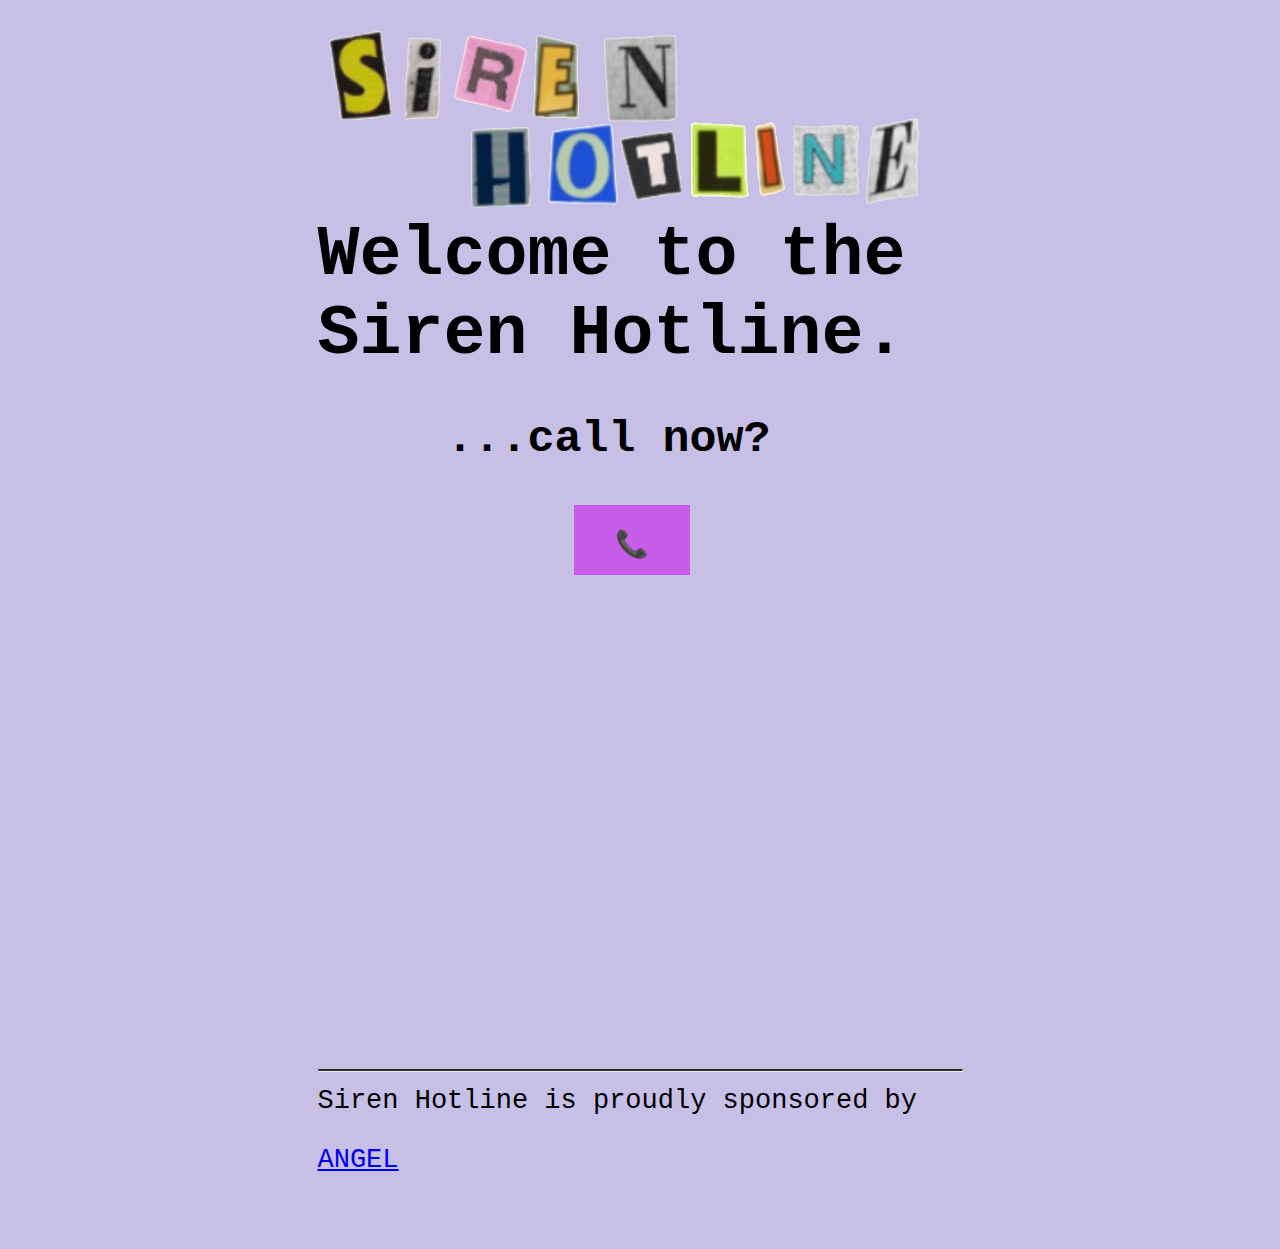
<file: index.html>
<!DOCTYPE html>
<html lang="en">
  <head>
    <link rel="shortcut icon" href="favicon.ico">
    <meta charset="UTF-8" />
    <title>Siren Hotline</title>
    <meta name="viewport" content="width=device-width, initial-scale=1.0" />
    <meta http-equiv="X-UA-Compatible" content="ie=edge" />
    <link rel="stylesheet" href="style.css" />
    
    <script>
      //function to play sound effect
    function transition() {
      var snd = new Audio("audio/calling.mp3");
      snd.play();
      snd.currentTime=0;
      const connecting = document.getElementById("connecting");
      connecting.innerHTML = "...connecting...";
      setTimeout(function(){
        //do what you need here
        window.location.href = "chooseEscort.html";
      }, 3500);
    }
    </script>
  </head>
  <body>
    <div class="wrapper-container">
      <div class="wrapper" style="padding-bottom: 120px;">
          <div class=banner>
            <a href="index.html">
              <img src="bannerTemp.png">
            </a>
          </div>
          <h1 id="welcome">
              Welcome to the Siren Hotline.
          </h1>
          <div class="centred">
              <h2 id="call-now">
                  ...call now?
              </h2>   
          </div>
          <div class="centred">
              <button onclick="transition()"> 
                  <p>
                      📞 
                  </p>
              </button>
              <h2 id="connecting">
                
              </h2>
          </div>
      </div>
      <div class="wrapper">
        <iframe src="https://open.spotify.com/embed/track/1mdC4EXq3B5QVyRlcMfSFw" width="100%" height="80" frameBorder="0" allowtransparency="true" allow="encrypted-media"></iframe>
      </div>
      <div class="wrapper">
        <footer>
          <hr class="solid">
          <p>Siren Hotline is proudly sponsored by <a href="angel.html"> ANGEL </a></p>
        </footer>
      </div>
    </div>
  </body>
</html>
</file>
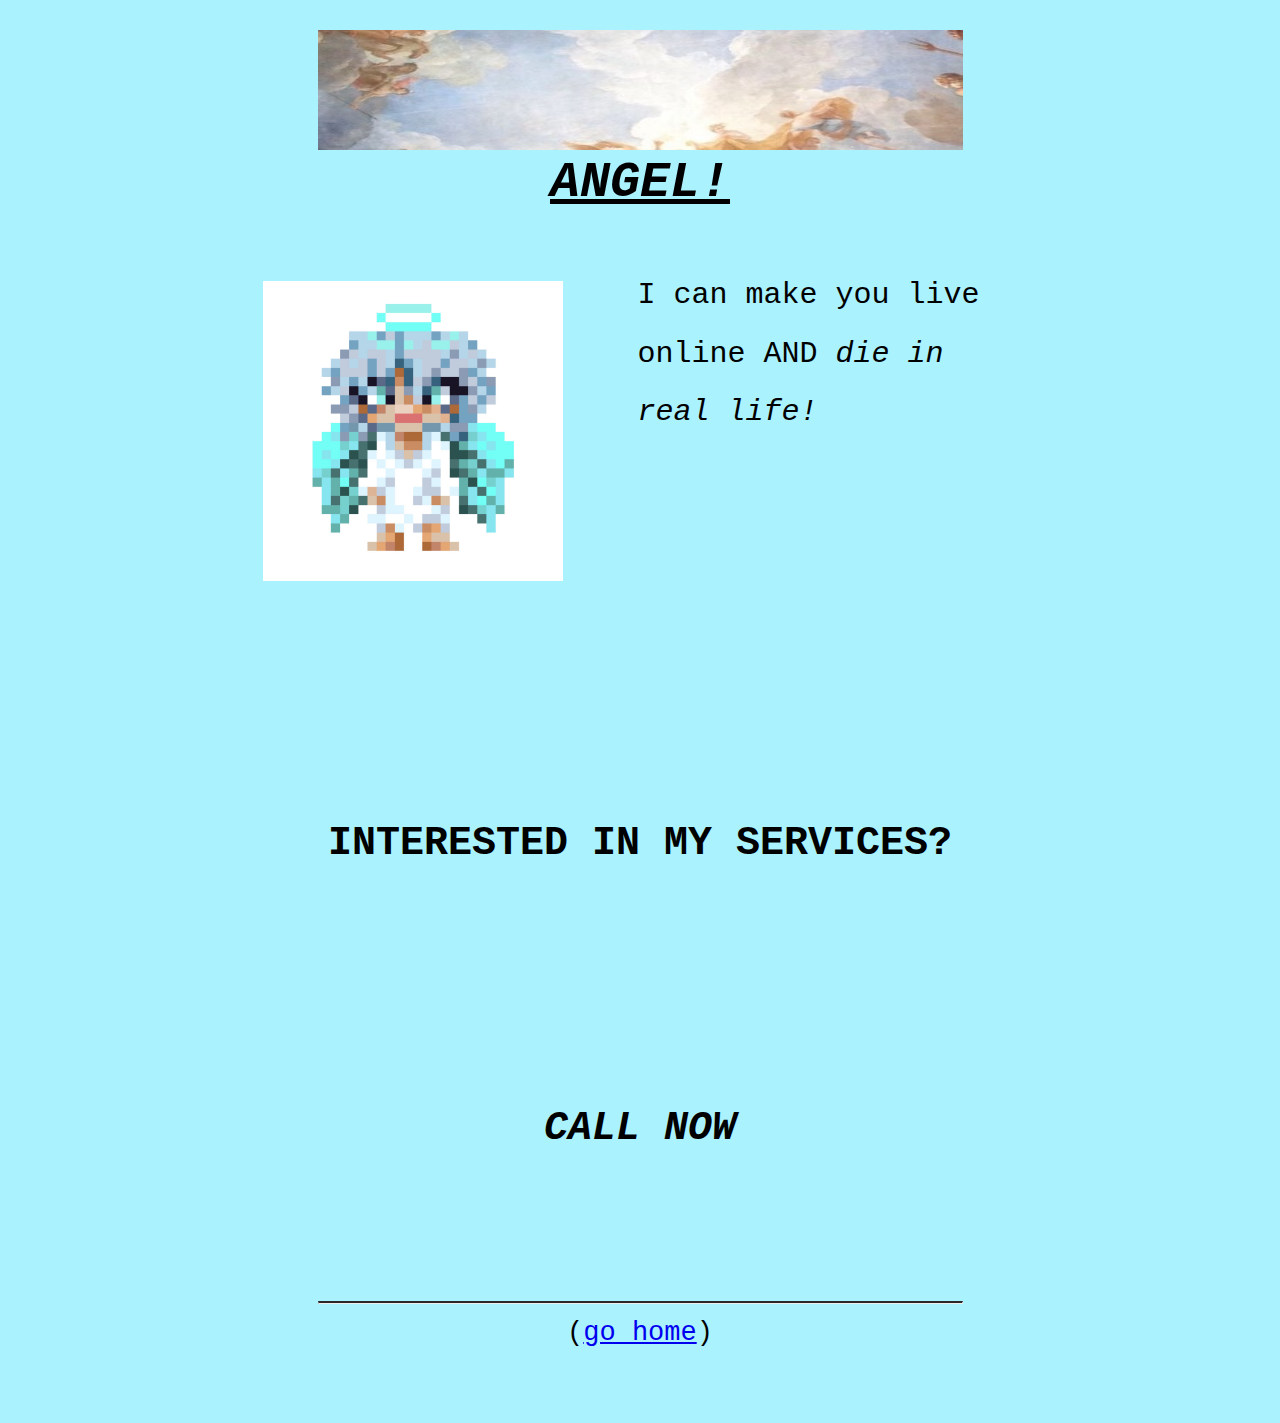
<file: angel.html>
<!DOCTYPE html>
<html lang="en">
  <head>
    <link rel="shortcut icon" href="favicon.ico">
    <meta charset="UTF-8" />
    <title>Siren Hotline</title>
    <meta name="viewport" content="width=device-width, initial-scale=1.0" />
    <meta http-equiv="X-UA-Compatible" content="ie=edge" />
    <link rel="stylesheet" href="angelstyle.css" />
  </head>
  <body>
    <div class="wrapper-container">
      <div class="wrapper">
        <div class=banner>
          <a href="angelSecret3.html">
            <img src="angelbanner.jpg" width="645" height="120">
          </a>
        </div>
        <h1 style="font-size: 50px; text-align: center;">
            <i><u>ANGEL!</u></i>
        </h1>
      </div>
    <div class="wider-wrapper">
        <div class="half-container">
            <div class="left-half">
                <ul class="escort-container">
                  <a href='angelSecret2.html'>
                    <li class="escort" id="angel-pic"> 
                      <img src="profs\angel.jpg" width="300" height="300">
                    </li>
                  </a>
                  </ul>
            </div>
            <div class="right-half">
                <p style="font-size:30px; padding-top: 25px;">
                  I can make you live online AND <i>die in real life!</i>
                </p>
            </div>
        </div>
    </div>
    <div class="wrapper">
        <footer>
          <h1 class="interest-services"> 
            INTERESTED IN MY SERVICES? <br> <br> <br>
          </h1>
          <h1 class="interest-services" id="call-now"> 
            <i>CALL NOW</i>
          </h1>

          <hr class="solid">
          <p style="text-align: center;">(<a href="index.html">go home</a>)</p>
        </footer>
    </div>


    </div>
    <script>
      //wait 10 seconds
      setTimeout(function(){
      //make CALL NOW a link
        var callNow = document.getElementById("call-now");
        callNow.innerHTML = "<a href='angelSecret.html'><i>CALL NOW</i></a>"
      }, 8000);

      const timeBetweenCurses = 3000;
      const timeCursed = 200;

      var fadeInFunction = setInterval(myTimer, timeBetweenCurses);

      //MAKE ANGEL FLICKER
      //first get image
      var image = document.getElementById("angel-pic");
      function myTimer() {
        //change something with image
        image.innerHTML = '<img src="profs\\angelCursed.jpg" width="300" height="300">'
        //hold for half a second
        setTimeout(function(){
          //change back
          image.innerHTML = '<img src="profs\\angel.jpg" width="300" height="300">'
        }, timeCursed);
      }
    </script>
    </body>
</html>
</file>
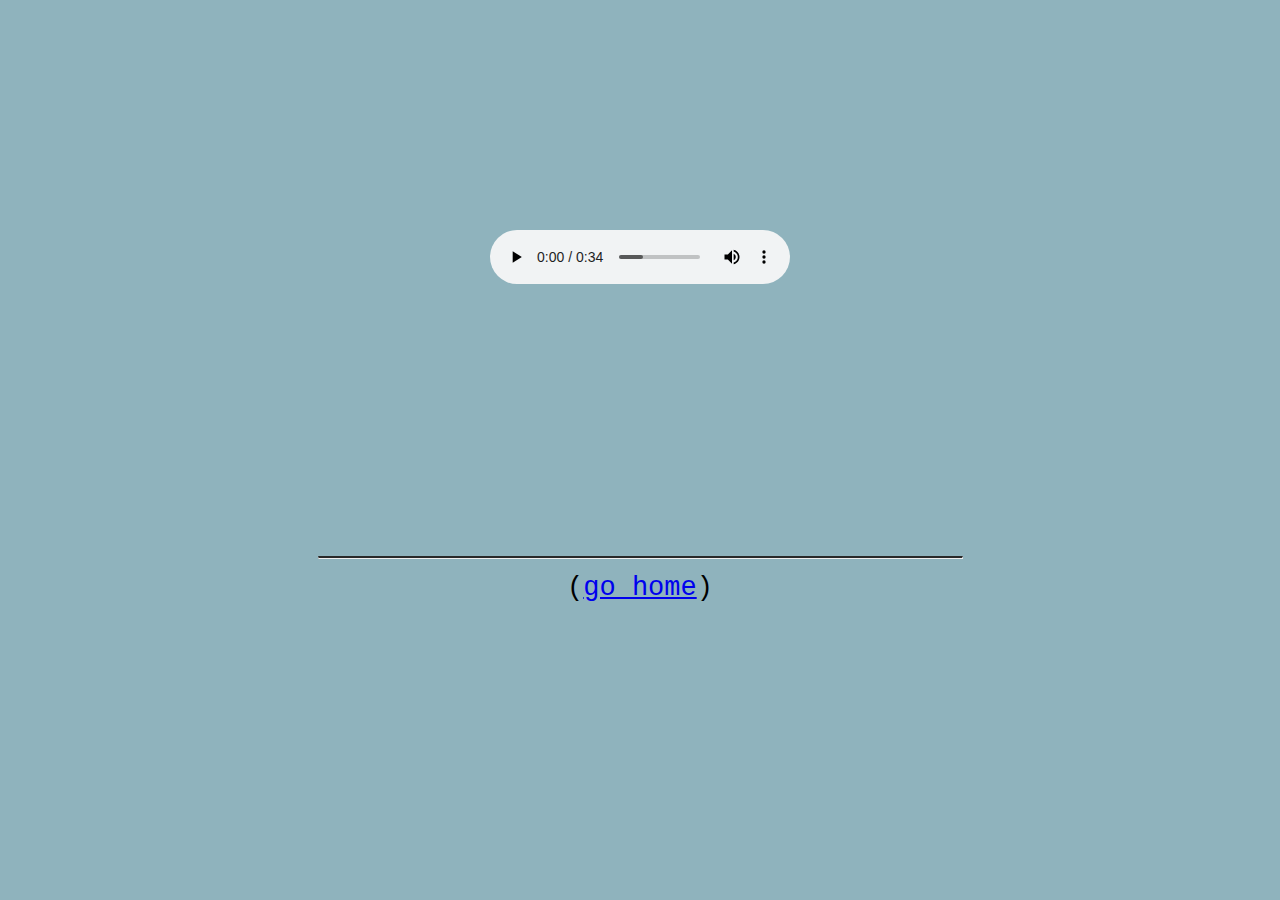
<file: angelSecret.html>
<!DOCTYPE html>
<html lang="en">
  <head>
    <link rel="shortcut icon" href="favicon.ico">
    <meta charset="UTF-8" />
    <title>Siren Hotline</title>
    <meta name="viewport" content="width=device-width, initial-scale=1.0" />
    <meta http-equiv="X-UA-Compatible" content="ie=edge" />
    <link rel="stylesheet" href="angelstyle.css" />
  </head>
  <body id="angel-secret">
    <div class="wrapper-container">
    <div class="wrapper">
        <footer>
          <h1 class="interest-services"> 
            <audio 
                    controls
                    src="audio\angel.mp3">
                        Your browser does not support the
                        <code>audio</code> element.
            </audio>
            <br> <br> <br>
          </h1>
          <hr class="solid">
          <p style="text-align: center;">(<a href="index.html">go home</a>)</p>
        </footer>
    </div>


    </div>
      </body>
</html>
</file>
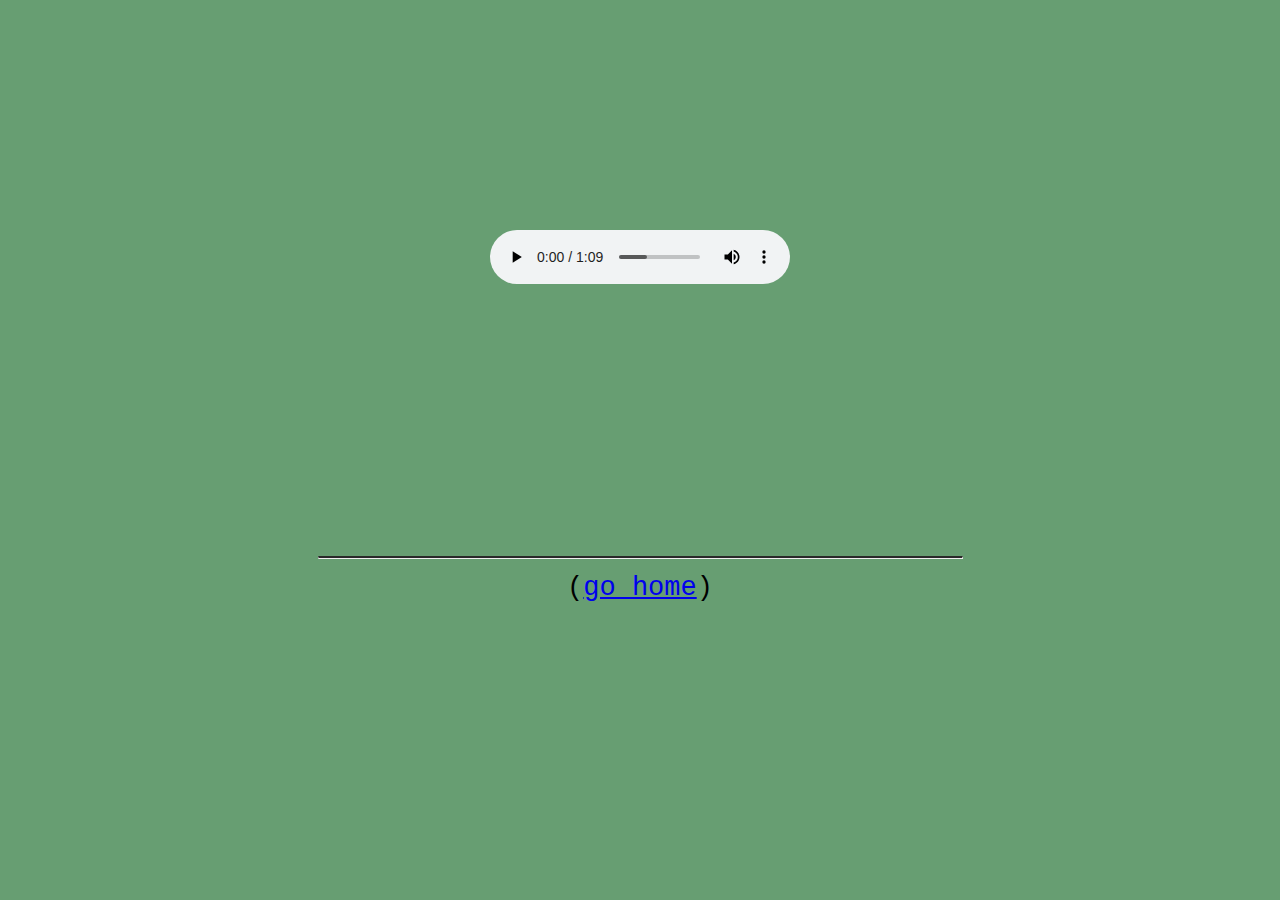
<file: angelSecret2.html>
<!DOCTYPE html>
<html lang="en">
  <head>
    <link rel="shortcut icon" href="favicon.ico">
    <meta charset="UTF-8" />
    <title>Siren Hotline</title>
    <meta name="viewport" content="width=device-width, initial-scale=1.0" />
    <meta http-equiv="X-UA-Compatible" content="ie=edge" />
    <link rel="stylesheet" href="angelstyle.css" />
  </head>
  <body id="angel-secret-2">
    <div class="wrapper-container">
    <div class="wrapper">
        <footer>
          <h1 class="interest-services"> 
            <audio 
                    controls
                    src="audio\where.mp3">
                        Your browser does not support the
                        <code>audio</code> element.
            </audio>
            <br> <br> <br>
          </h1>
          <hr class="solid">
          <p style="text-align: center;">(<a href="index.html">go home</a>)</p>
        </footer>
    </div>


    </div>
      </body>
</html>
</file>
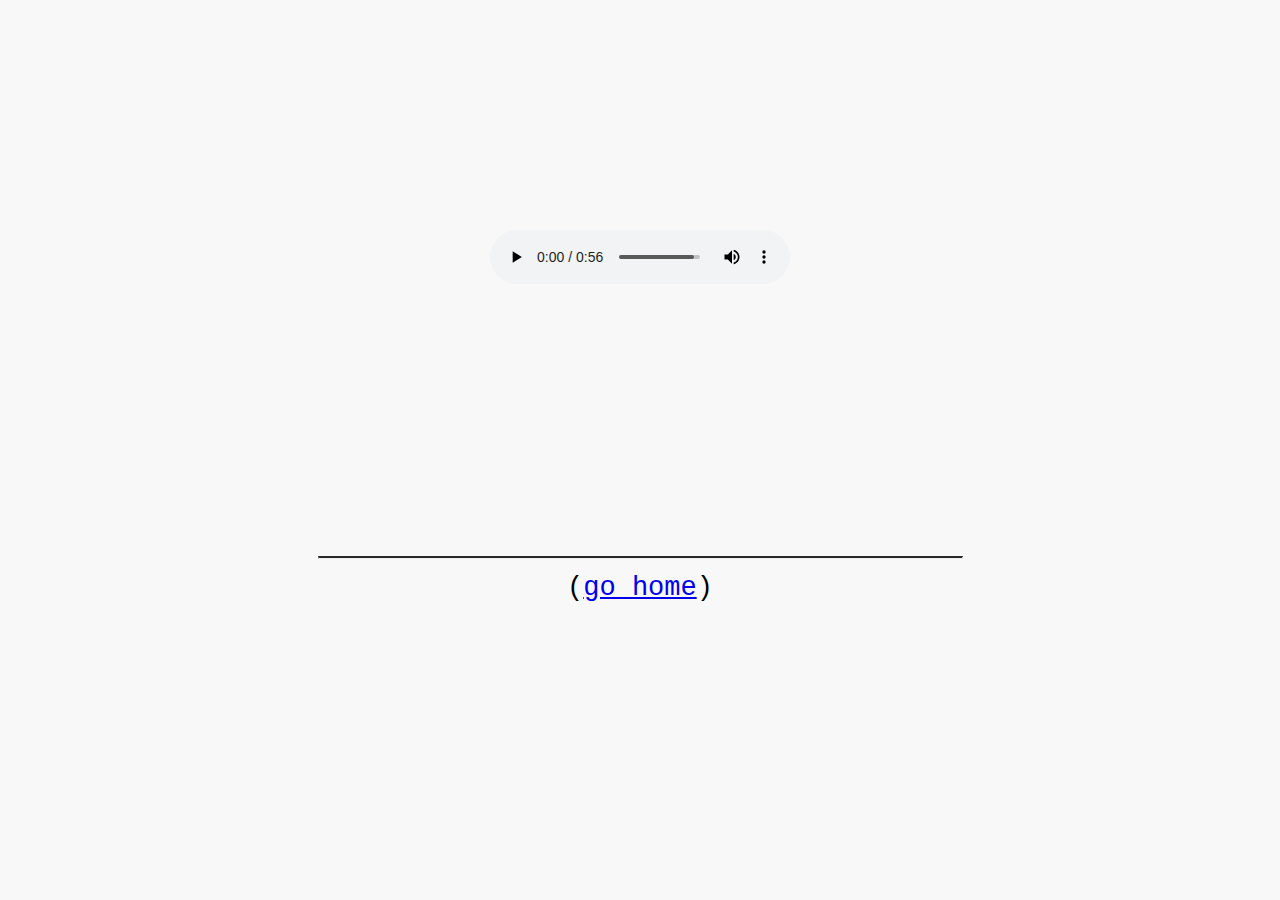
<file: angelSecret3.html>
<!DOCTYPE html>
<html lang="en">
  <head>
    <link rel="shortcut icon" href="favicon.ico">
    <meta charset="UTF-8" />
    <title>Siren Hotline</title>
    <meta name="viewport" content="width=device-width, initial-scale=1.0" />
    <meta http-equiv="X-UA-Compatible" content="ie=edge" />
    <link rel="stylesheet" href="angelstyle.css" />
  </head>
  <body id="angel-secret-3">
    <div class="wrapper-container">
    <div class="wrapper">
        <footer>
          <h1 class="interest-services"> 
            <audio 
                    controls
                    src="audio\have.mp3">
                        Your browser does not support the
                        <code>audio</code> element.
            </audio>
            <br> <br> <br>
          </h1>
          <hr class="solid">
          <p style="text-align: center;">(<a href="index.html">go home</a>)</p>
        </footer>
    </div>


    </div>
      </body>
</html>
</file>
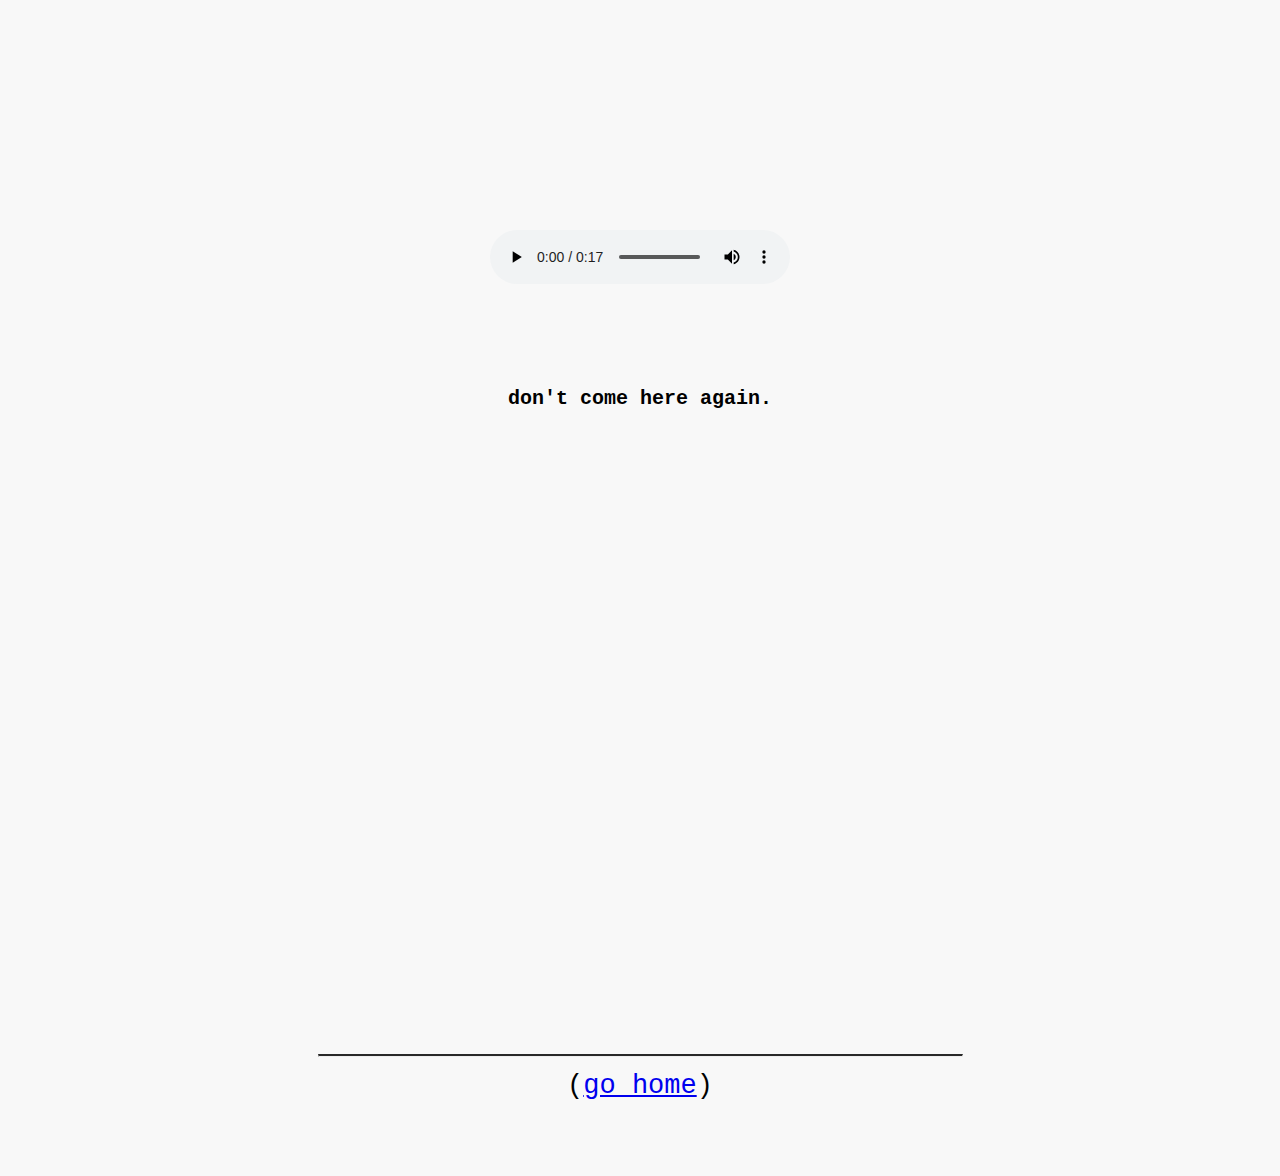
<file: angelSecret4.html>
<!DOCTYPE html>
<html lang="en">
  <head>
    <link rel="shortcut icon" href="favicon.ico">
    <meta charset="UTF-8" />
    <title>Siren Hotline</title>
    <meta name="viewport" content="width=device-width, initial-scale=1.0" />
    <meta http-equiv="X-UA-Compatible" content="ie=edge" />
    <link rel="stylesheet" href="angelstyle.css" />
  </head>
  <body id="angel-secret-3">
    <div class="wrapper-container">
    <div class="wrapper" id="content">
        <footer>
          <h1 class="interest-services"> 
            <audio 
                    controls
                    src="audio\sailor.mp3">
                        Your browser does not support the
                        <code>audio</code> element.
            </audio>
            <p class="poem">
              <br> <br>
              don't come here again.
            </p>
            <br> <br> <br>
          </h1>
          <div class="pelican" style="pointer-events: none;">
            <div class="pelican-image">
                <img src="PELICAN.gif">
            </div>
          </div>
          <hr class="solid">
          <p style="text-align: center;">(<a href="index.html">go home</a>)</p>
        </footer>
    </div>
    
    <script>
      //if this is the first visit
      if (!localStorage.noFirstVisit) {
        localStorage.noFirstVisit = "1";
      }
      //if NOT
      else {
        background = document.getElementById("angel-secret-3");
        document.body.style.backgroundColor = "red";

        //make background red
        //make text disapear
        document.getElementById('content').style.display = 'none';
      }
      //PELICAN CODE
      const pelican = document.querySelector('.pelican');
      pelican.style.transform= `translateX(${400}px)`
      window.addEventListener('mousemove', (evt) => {
          const x = evt.pageX -550;
          const y = evt.pageY -900;
          //follow mouse!
          pelican.style.transform = `translateX(${x}px) translateY(${y}px)`;
      });  
      //MAKE PELICAN SLOWLY FADE IN
      pelican.style.opacity = 0;
      pelican.style.display = "block";
      //after 10 seconds... start slow cursed fade in
      setTimeout(slowCursedFadeIn, 5000)
      function slowCursedFadeIn() {
        var id = parseInt(pelican.style.opacity);
        var fadeInFunction = setInterval(myTimer, 500);
        function myTimer() {
          id+=(0.015);
          pelican.style.opacity = id;
          console.log(id);
          if (id >= 0.6) {
            window.clearInterval(fadeInFunction);
          }
        }
      }
      function goToChooseEscort() {
        document.location.href="chooseEscort.html";
      }

    </script>
    </div>
      </body>
</html>
</file>
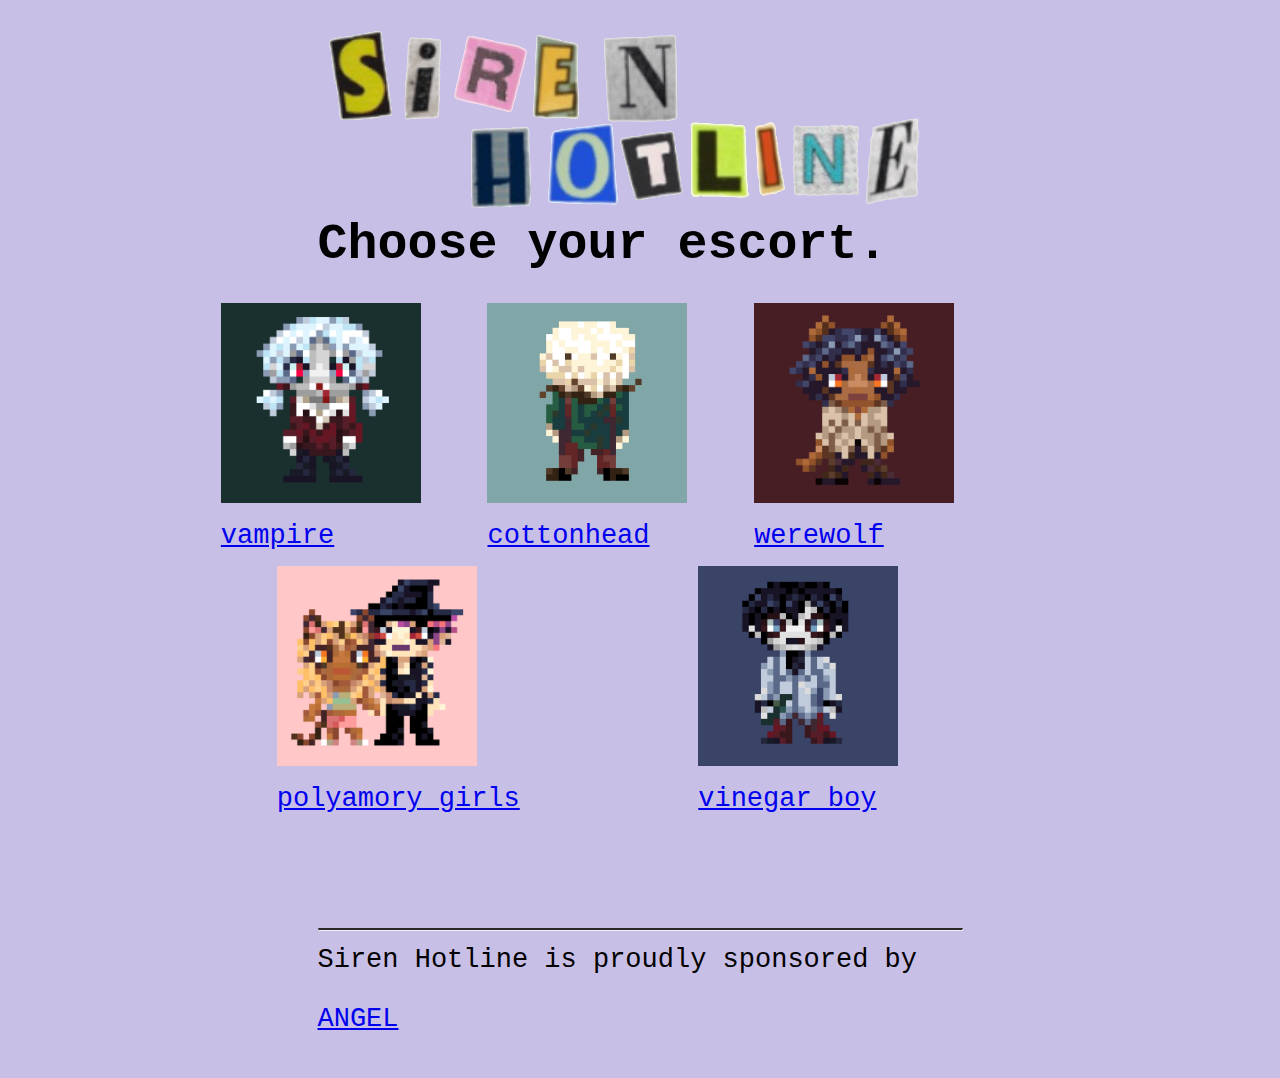
<file: chooseEscort.html>
<!DOCTYPE html>
<html lang="en">
  <head>
    <link rel="shortcut icon" href="favicon.ico">
    <meta charset="UTF-8" />
    <title>Siren Hotline</title>
    <meta name="viewport" content="width=device-width, initial-scale=1.0" />
    <meta http-equiv="X-UA-Compatible" content="ie=edge" />
    <link rel="stylesheet" href="style.css" />
  </head>
  <body>
    <div class="wrapper-container">
      <div class="wrapper">
        <div class=banner>
          <a href="index.html">
            <img src="bannerTemp.png">
          </a>
        </div>
        <h1 id="choose-escort">
            Choose your escort.
        </h1>
      </div>
    <div class="wider-wrapper">
        <ul class="escort-container">
          <li class="escort-selectable"> 
            <a href="vampire.html">
              <img id="small" src="profs\vampire.jpg" width="200" height="200">
              <p> vampire </p>
            </a>
          </li>
          <li class="escort-selectable">
            <a href="cottonhead.html"> 
              <img id="small" src="profs\cotton.jpg" width="200" height="200">
              <p> cottonhead </p>
            </a>
          </li>
          <li class="escort-selectable"> 
            <a href="werewolf.html"> 
              <img id="small" src="profs\werewolf.jpg" width="200" height="200">
              <p> werewolf </p>
            </a>
          </li>
        </ul>
        <ul class="escort-container">
          <li class="escort-selectable"> 
            <a href="polyGirls.html"> 
              <img id="small" src="profs\poly.jpg" width="200" height="200">
              <p> polyamory girls </p>
            </a>
          </li>
          <li class="escort-selectable"> 
            <a href="vinegarBoy.html"> 
              <img id="small" src="profs\vinegar.jpg" width="200" height="200">
              <p> vinegar boy </p>
            </a>
          </li>
        </ul>
    </div>
    <footer>
      <hr class="solid">
      <p>Siren Hotline is proudly sponsored by <a href="angel.html"> ANGEL </a></p>
    </footer>


    </div>
      </body>
</html>
</file>
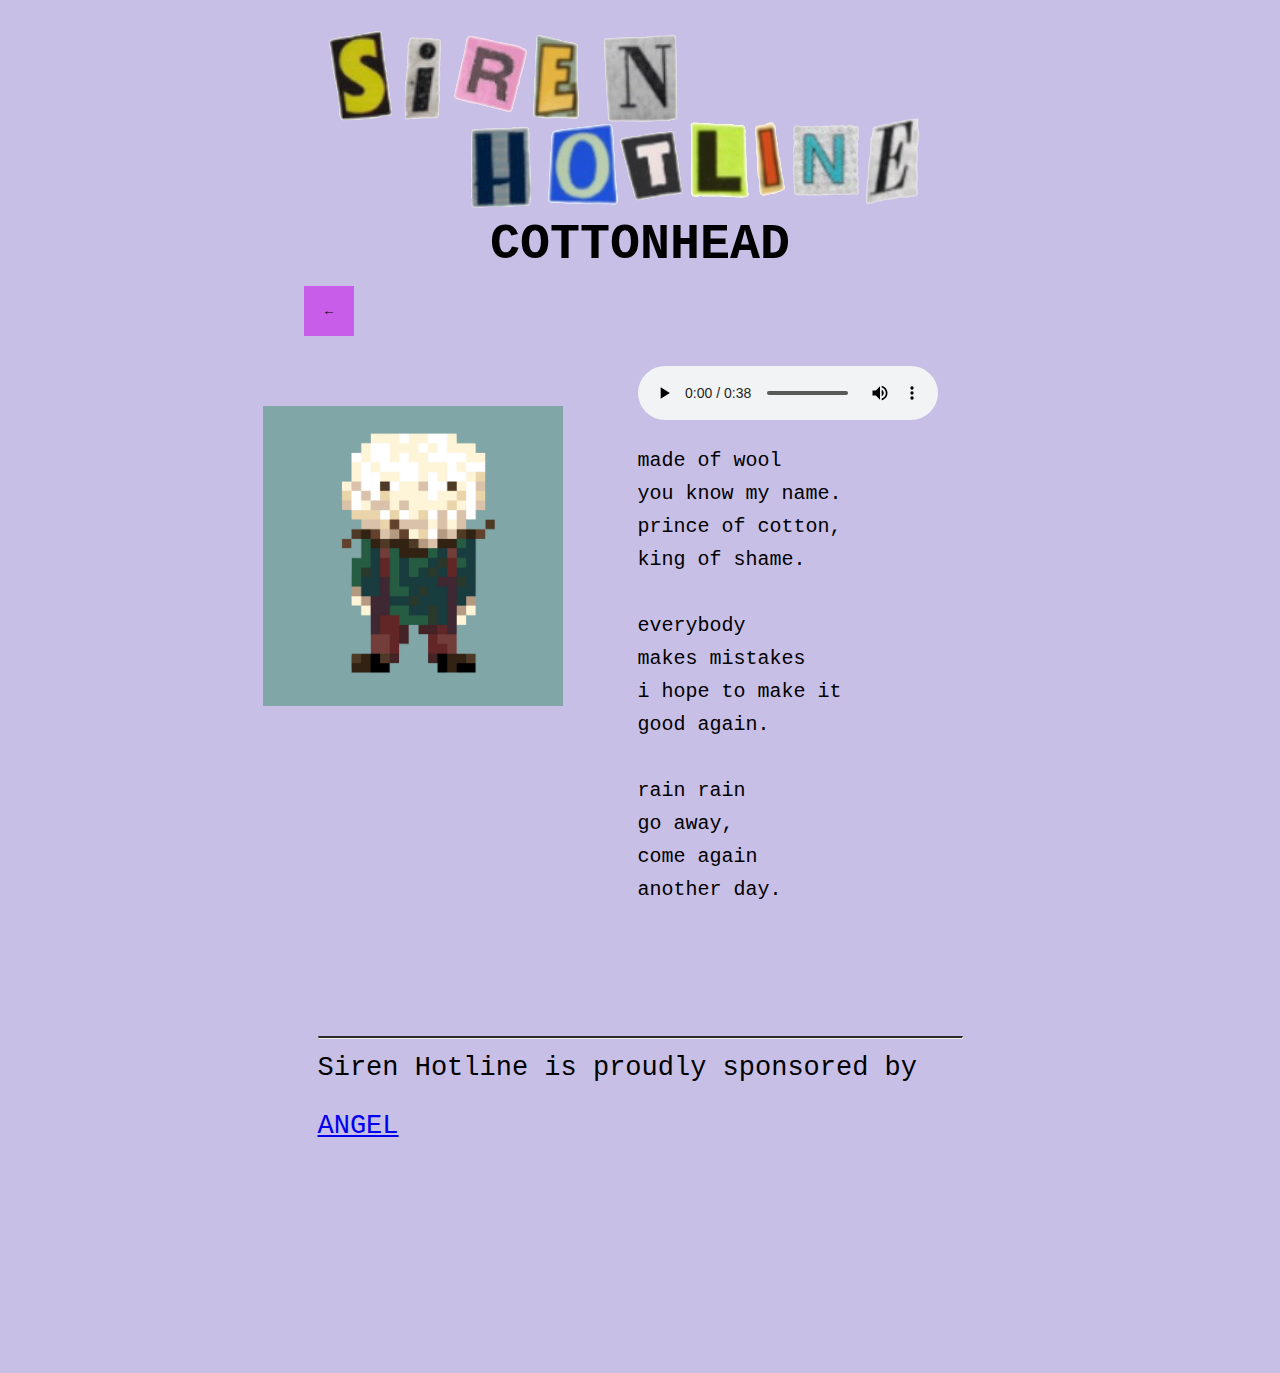
<file: cottonhead.html>
<!DOCTYPE html>
<html lang="en">
  <head>
    <link rel="shortcut icon" href="favicon.ico">
    <meta charset="UTF-8" />
    <title>Siren Hotline</title>
    <meta name="viewport" content="width=device-width, initial-scale=1.0" />
    <meta http-equiv="X-UA-Compatible" content="ie=edge" />
    <link rel="stylesheet" href="style.css" />
  </head>
  <body>
    <div class="wrapper-container">
      <div class="wrapper" style="padding-bottom: 0px;">
        <div class="banner">
          <a href="index.html">
            <img src="bannerTemp.png">
          </a>
        </div>
        <h1 style="font-size: 50px; text-align: center;">
            COTTONHEAD
        </h1>
      </div>
    <div class="menu-wrapper">
      <div class="half-container">
        <div class="left-half" style="flex: 0%;">
          <button class="menu-button" onclick="goToChooseEscort()">← </button>
        </div>
        <div class="right-half" style="text-align: end; padding-left: 330px;">
        </div>
      </div>
    </div>
    <div class="wider-wrapper">
        <div class="half-container">
            <div class="left-half">
                <ul class="escort-container">
                    <li class="escort"> 
                      <img src="profs\cotton.jpg" width="300" height="300">
                    </li>
                  </ul>
            </div>
            <div class="right-half">
                <audio 
                    controls
                    src="audio\cottonhead.mp3">
                        Your browser does not support the
                        <code>audio</code> element.
                </audio>
                <p class="poem">
                    made of wool <br>
                    you know my name. <br>
                    prince of cotton, <br>
                    king of shame. <br>
                    <br>
                    everybody <br>
                    makes mistakes <br>
                    i hope to make it <br>
                    good again. <br>
                    <br>
                    rain rain <br>
                    go away, <br>
                    come again <br>
                    another day. <br>
                </p>
            </div>
        </div>
    </div>
    <div class="wrapper">
        <footer>
          <hr class="solid">
          <p>Siren Hotline is proudly sponsored by <a href="angel.html"> ANGEL </a></p>
        </footer>
    </div>
  </div>
    <img id="cursed-image" src="cursed\cotton.jfif">
  </div>
  <script>
    const image = document.getElementById("cursed-image");
    image.style.opacity = 0;
    image.style.display = "block";
    //after 10 seconds... start slow cursed fade in
    setTimeout(slowCursedFadeIn, 10000)
    function slowCursedFadeIn() {
      var id = parseInt(image.style.opacity);
      var fadeInFunction = setInterval(myTimer, 500);
      function myTimer() {
        id+=(0.7/60);
        image.style.opacity = id;
        console.log(id);
        if (id >= 0.9) {
          window.clearInterval(fadeInFunction);
        }
      }
    }
    function goToChooseEscort() {
      document.location.href="chooseEscort.html";
    }

  </script>
  </body>
</html>
</file>
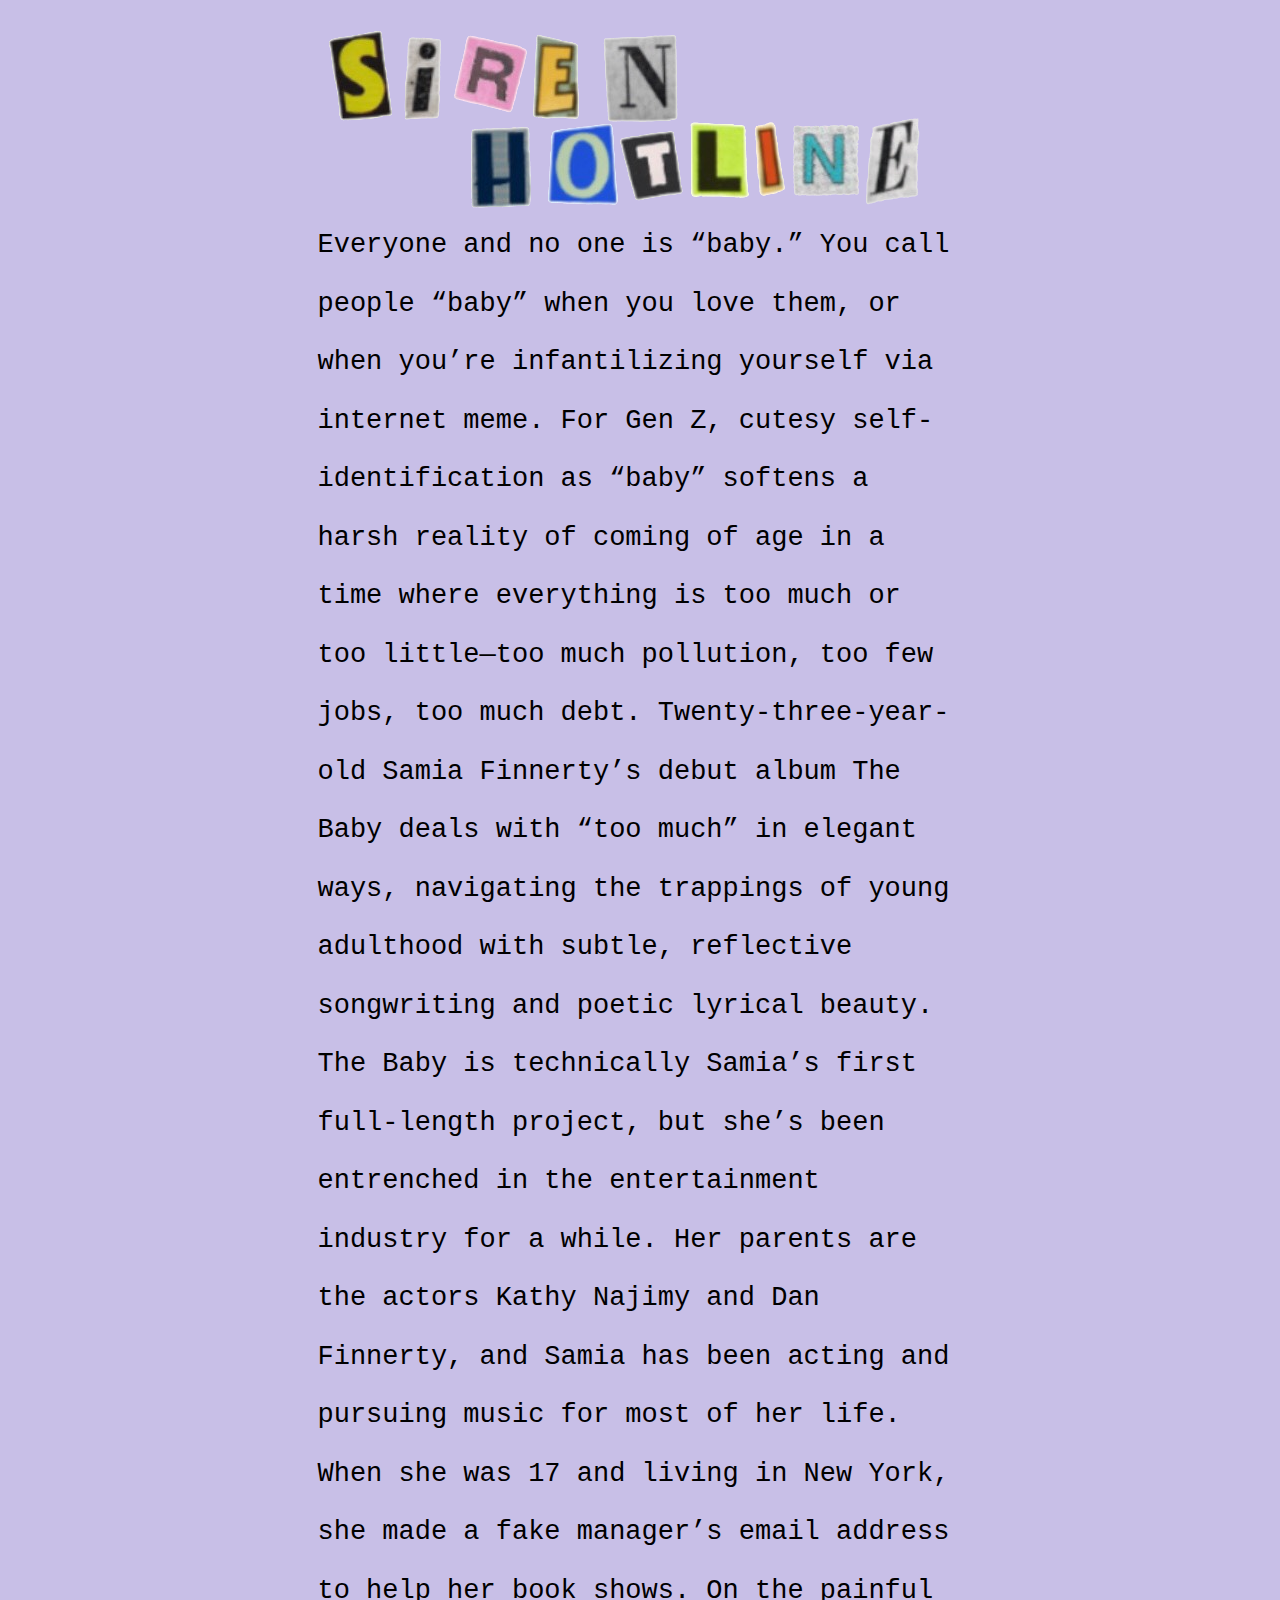
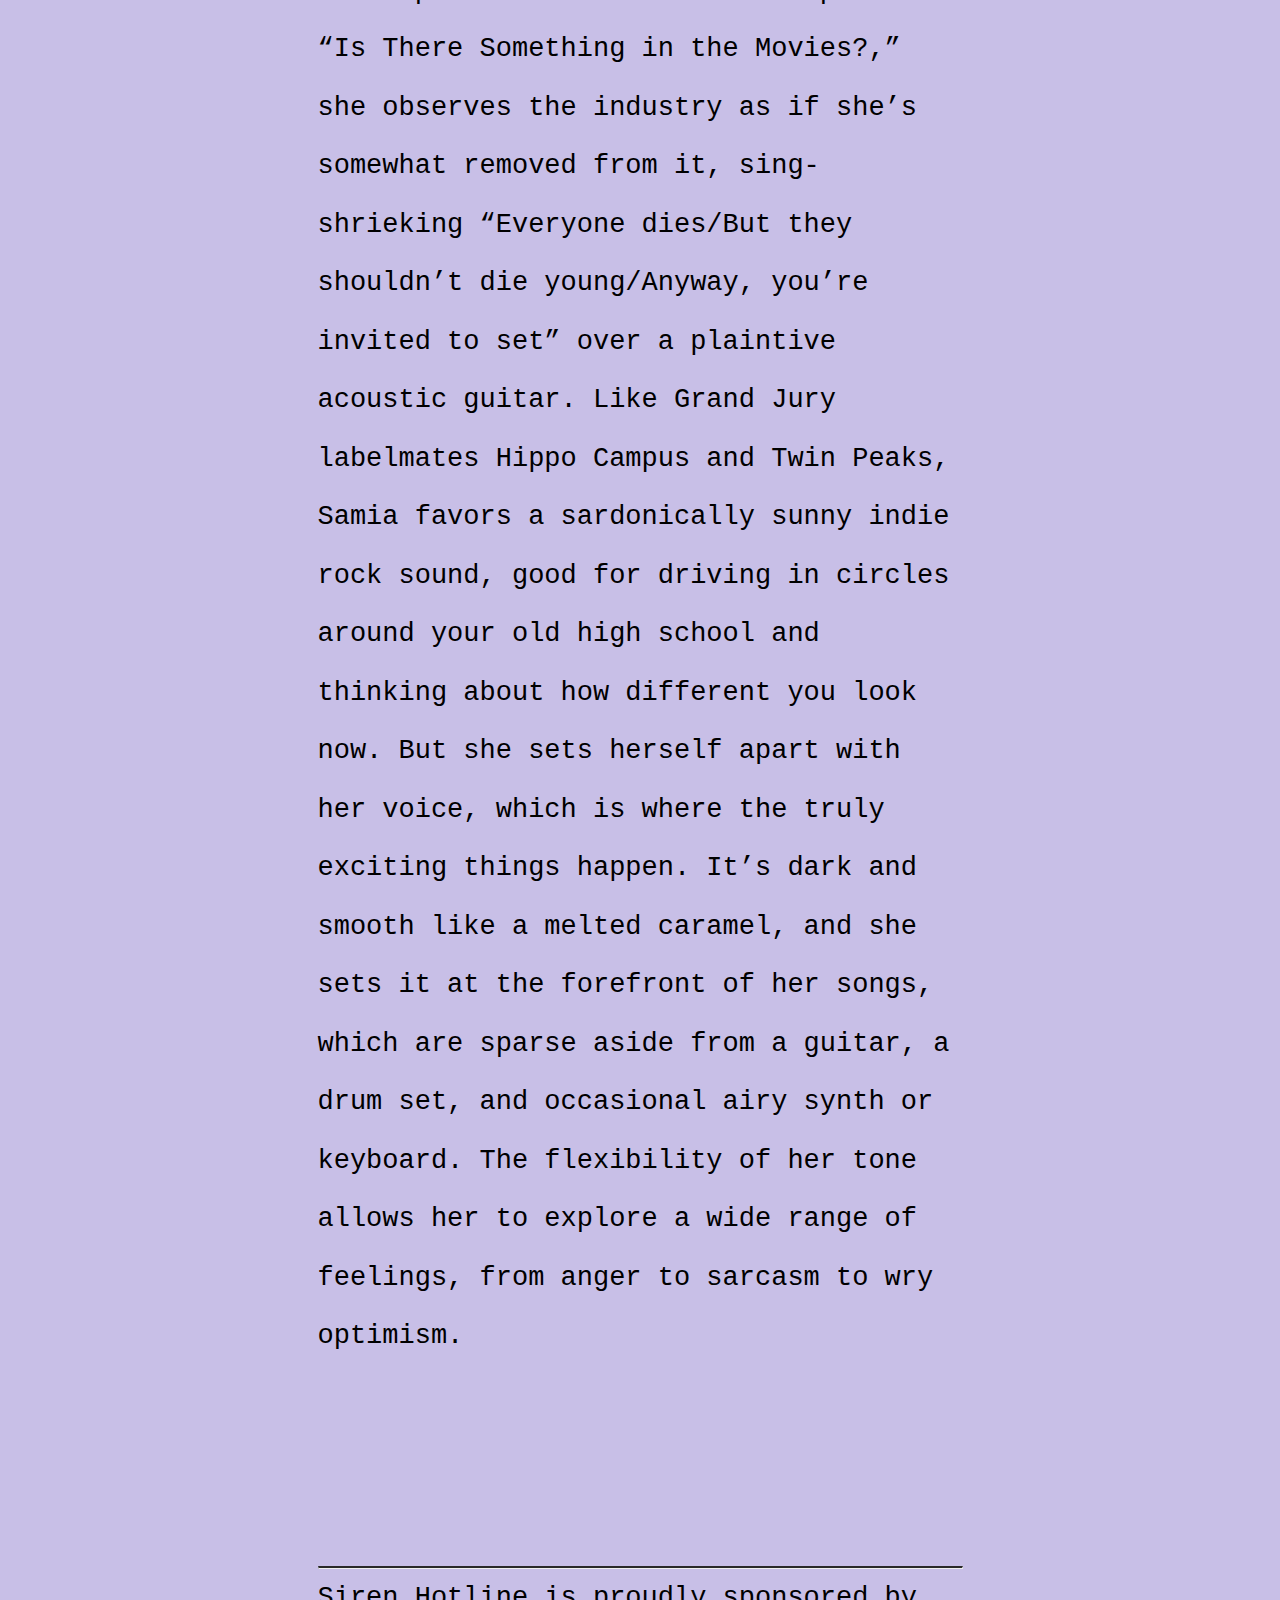
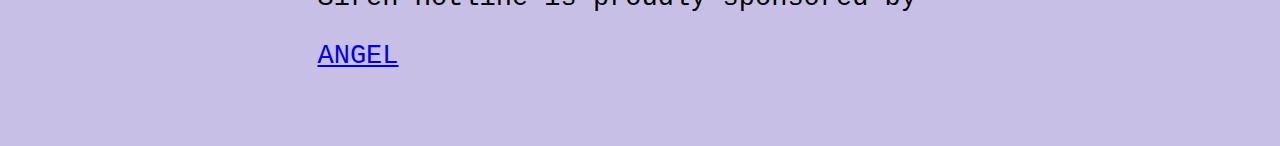
<file: default.html>
<!DOCTYPE html>
<html lang="en">
  <head>
    <link rel="shortcut icon" href="favicon.ico">
    <meta charset="UTF-8" />
    <title>Siren Hotline</title>
    <meta name="viewport" content="width=device-width, initial-scale=1.0" />
    <meta http-equiv="X-UA-Compatible" content="ie=edge" />
    <link rel="stylesheet" href="style.css" />
  </head>
  <body>
    <div class="wrapper">
        <div class=banner>
          <img src="bannerTemp.png">
        <div>
        <p>
            Everyone and no one is “baby.” You call people “baby” when you love them, or when you’re infantilizing yourself via internet meme. For Gen Z, cutesy self-identification as “baby” softens a harsh reality of coming of age in a time where everything is too much or too little—too much pollution, too few jobs, too much debt. Twenty-three-year-old Samia Finnerty’s debut album The Baby deals with “too much” in elegant ways, navigating the trappings of young adulthood with subtle, reflective songwriting and poetic lyrical beauty.

            The Baby is technically Samia’s first full-length project, but she’s been entrenched in the entertainment industry for a while. Her parents are the actors Kathy Najimy and Dan Finnerty, and Samia has been acting and pursuing music for most of her life. When she was 17 and living in New York, she made a fake manager’s email address to help her book shows. On the painful “Is There Something in the Movies?,” she observes the industry as if she’s somewhat removed from it, sing-shrieking “Everyone dies/But they shouldn’t die young/Anyway, you’re invited to set” over a plaintive acoustic guitar.
            
            Like Grand Jury labelmates Hippo Campus and Twin Peaks, Samia favors a sardonically sunny indie rock sound, good for driving in circles around your old high school and thinking about how different you look now. But she sets herself apart with her voice, which is where the truly exciting things happen. It’s dark and smooth like a melted caramel, and she sets it at the forefront of her songs, which are sparse aside from a guitar, a drum set, and occasional airy synth or keyboard. The flexibility of her tone allows her to explore a wide range of feelings, from anger to sarcasm to wry optimism.
        </p>
        <footer>
          <hr class="solid">
          <p>Siren Hotline is proudly sponsored by <a href="C:\Users\olive\Desktop\projs\siren hotline website\angel.html"> ANGEL </a></p>
        </footer>
    </div>
  </body>
</html>
</file>
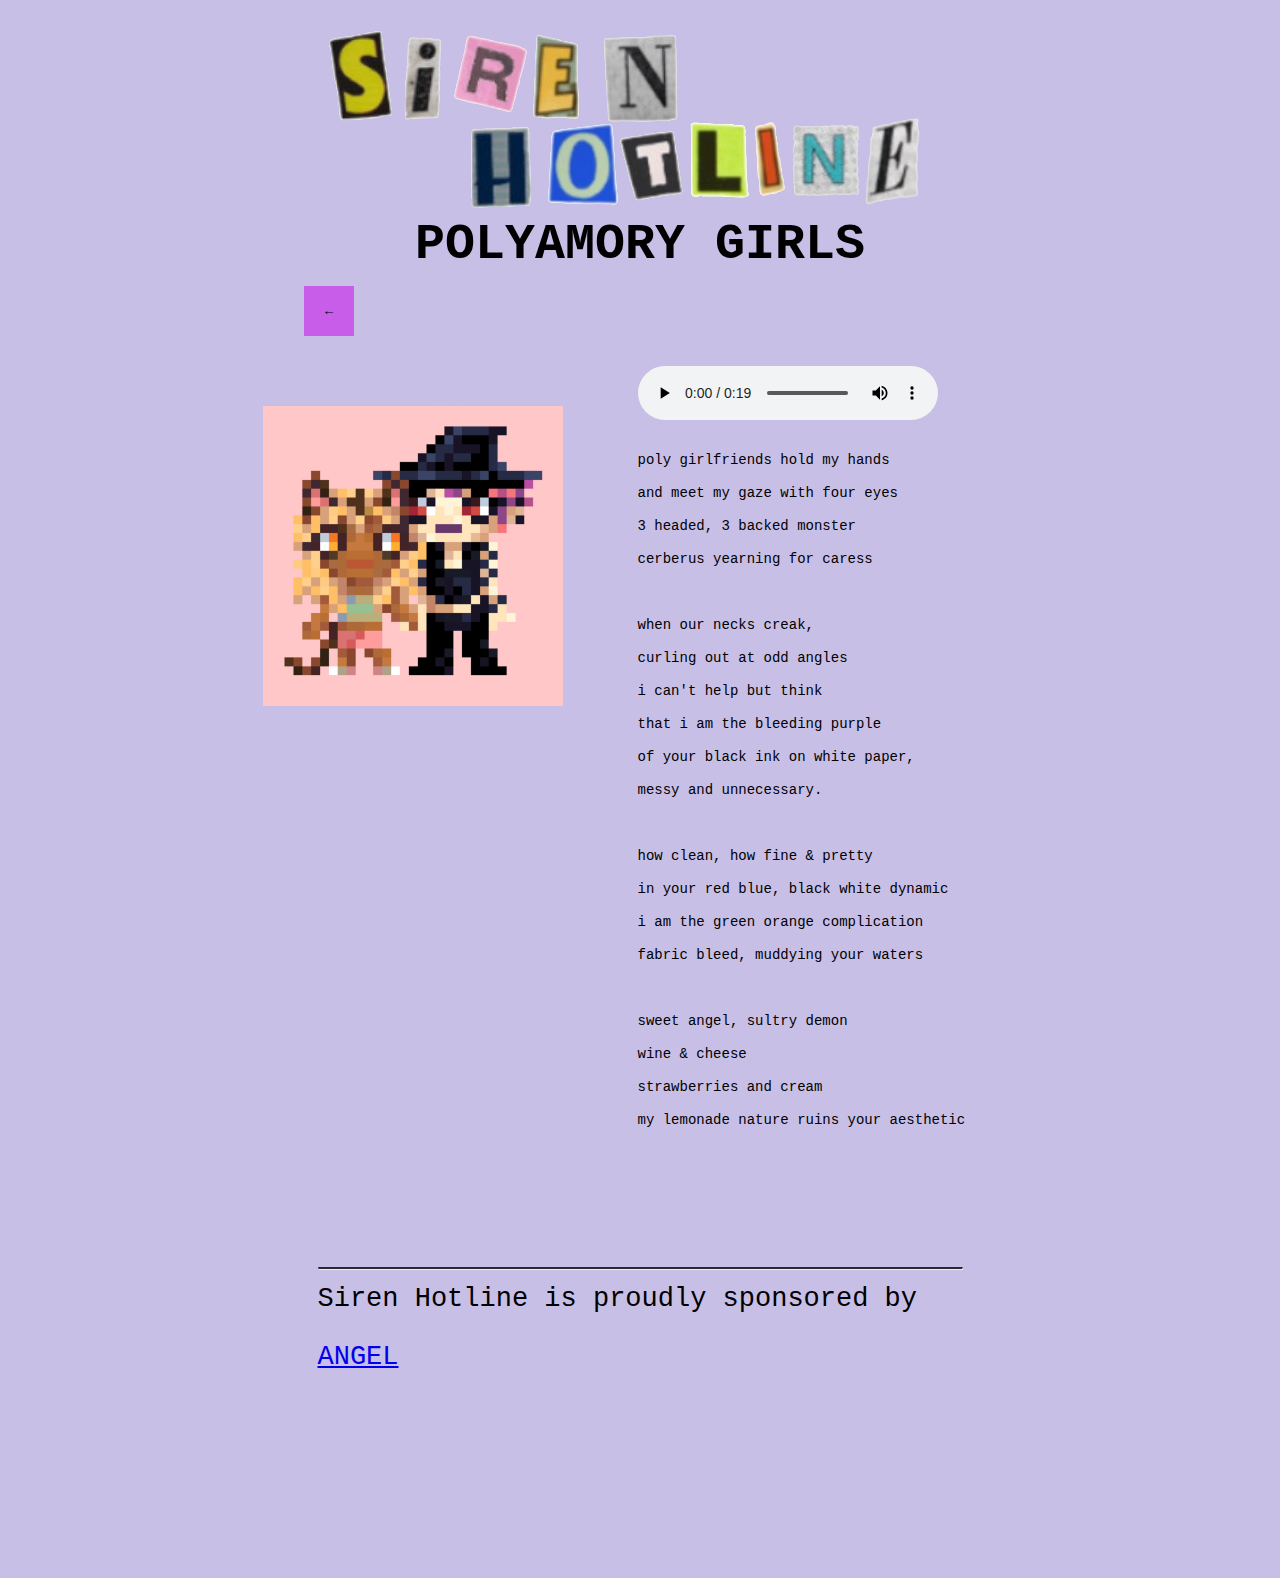
<file: polyGirls.html>
<!DOCTYPE html>
<html lang="en">
  <head>
    <link rel="shortcut icon" href="favicon.ico">
    <meta charset="UTF-8" />
    <title>Siren Hotline</title>
    <meta name="viewport" content="width=device-width, initial-scale=1.0" />
    <meta http-equiv="X-UA-Compatible" content="ie=edge" />
    <link rel="stylesheet" href="style.css" />
  </head>
  <body>
    <div class="wrapper-container">
      <div class="wrapper" style="padding-bottom: 0px;">
        <div class="banner">
          <a href="index.html">
            <img src="bannerTemp.png">
          </a>
        </div>
        <h1 style="font-size: 50px; text-align: center;">
            POLYAMORY GIRLS
        </h1>
      </div>
    <div class="menu-wrapper">
      <div class="half-container">
        <div class="left-half" style="flex: 0%;">
          <button class="menu-button" onclick="goToChooseEscort()">← </button>
        </div>
        <div class="right-half" style="text-align: end; padding-left: 330px;">
        </div>
      </div>
    </div>
    <div class="wider-wrapper">
        <div class="half-container">
            <div class="left-half">
                <ul class="escort-container">
                    <li class="escort"> 
                      <img src="profs\poly.jpg" width="300" height="300">
                    </li>
                  </ul>
            </div>
            <div class="right-half">
                <audio 
                    controls
                    src="audio\poly.mp3">
                        Your browser does not support the
                        <code>audio</code> element.
                </audio>
                <p class="poem" style="font-size: 14px;">
                  poly girlfriends hold my hands <br>
                  and meet my gaze with four eyes <br>
                  3 headed, 3 backed monster <br>
                  cerberus yearning for caress <br>
                  <br>
                  when our necks creak, <br>
                  curling out at odd angles <br>
                  i can't help but think <br>
                  that i am  the bleeding purple <br>
                  of your black ink on white paper, <br>
                  messy and unnecessary. <br>
                  <br>
                  how clean, how fine & pretty <br>
                  in your red blue, black white dynamic <br>
                  i am the green orange complication <br>
                  fabric bleed, muddying your waters <br>
                  <br>
                  sweet angel, sultry demon <br>
                  wine & cheese <br>
                  strawberries and cream <br>
                  my lemonade nature ruins your aesthetic <br>
                </p>
            </div>
        </div>
    </div>
    <div class="wrapper">
        <footer>
          <hr class="solid">
          <p>Siren Hotline is proudly sponsored by <a href="angel.html"> ANGEL </a></p>
        </footer>
    </div>
  </div>
    <img id="cursed-image" style="height:190%;" src="cursed\poly.jpg">
  </div>
  <script>
    const image = document.getElementById("cursed-image");
    image.style.opacity = 0;
    image.style.display = "block";
    //after 10 seconds... start slow cursed fade in
    setTimeout(slowCursedFadeIn, 10000)
    function slowCursedFadeIn() {
      var id = parseInt(image.style.opacity);
      var fadeInFunction = setInterval(myTimer, 500);
      function myTimer() {
        id+=(0.7/60);
        image.style.opacity = id;
        console.log(id);
        if (id >= 0.9) {
          window.clearInterval(fadeInFunction);
        }
      }
    }
    function goToChooseEscort() {
      document.location.href="chooseEscort.html";
    }

  </script>
  </body>
</html>
</file>
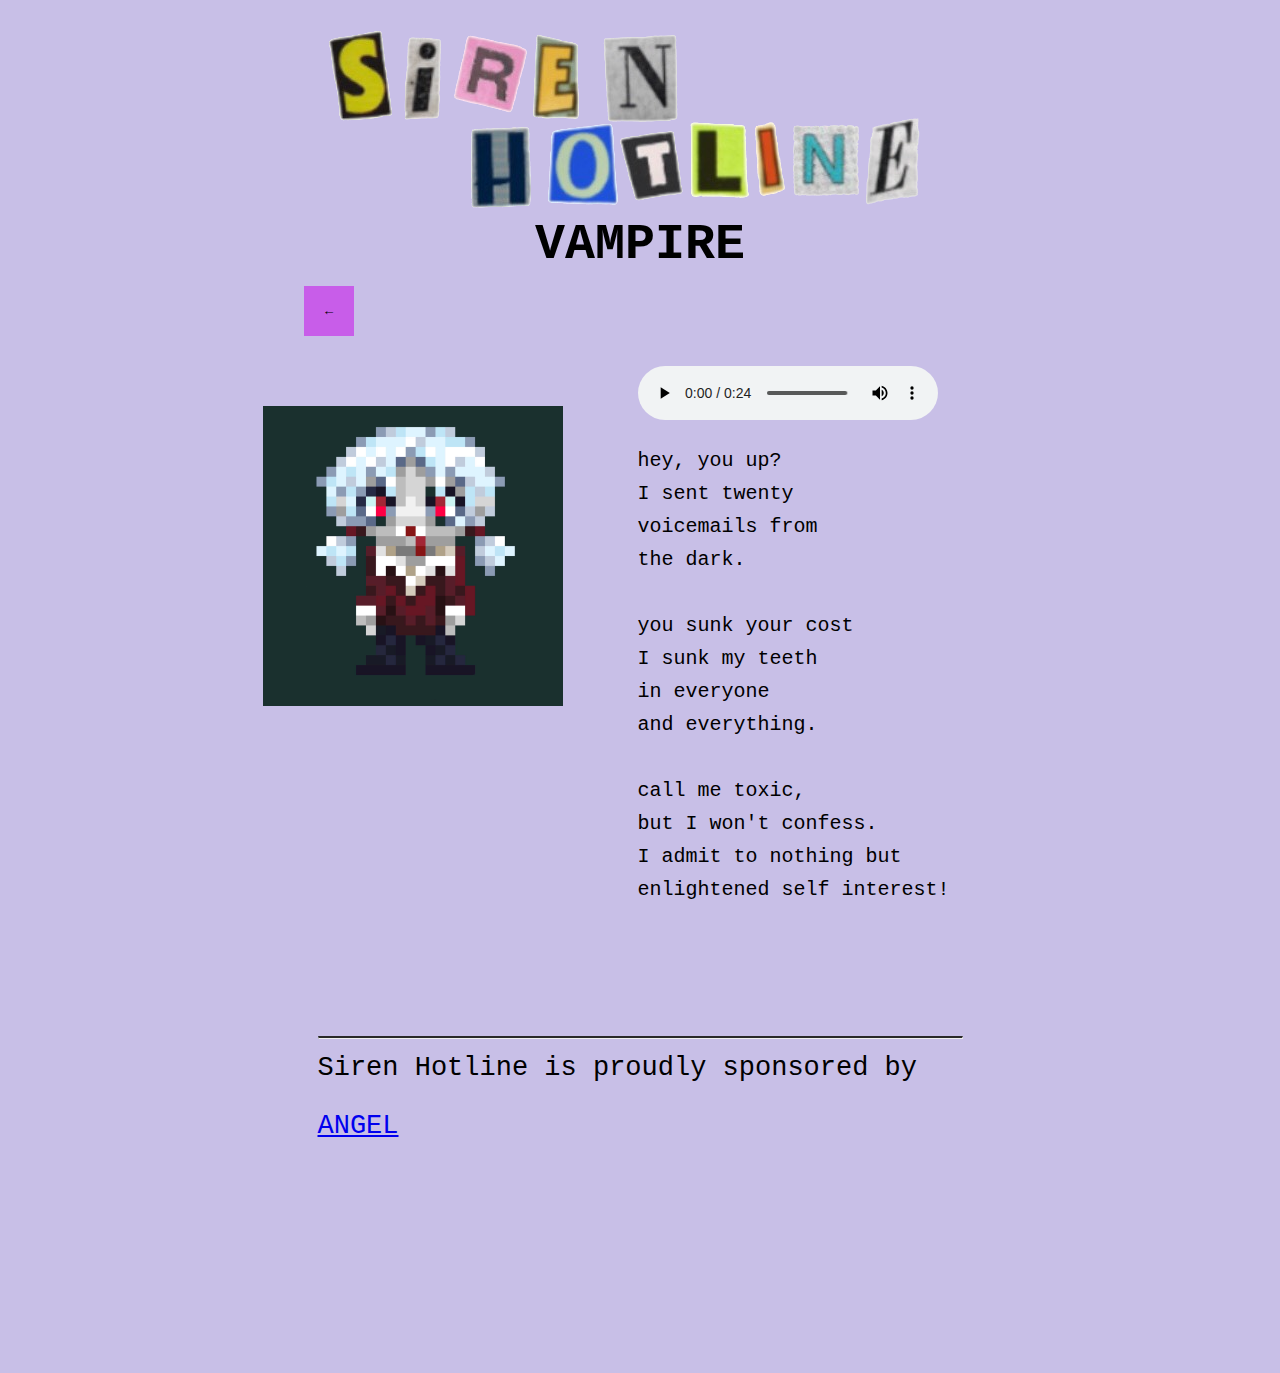
<file: vampire.html>
<!DOCTYPE html>
<html lang="en">
  <head>
    <link rel="shortcut icon" href="favicon.ico">
    <meta charset="UTF-8" />
    <title>Siren Hotline</title>
    <meta name="viewport" content="width=device-width, initial-scale=1.0" />
    <meta http-equiv="X-UA-Compatible" content="ie=edge" />
    <link rel="stylesheet" href="style.css" />
  </head>
  <body>
    <div class="wrapper-container">
      <div class="wrapper" style="padding-bottom: 0px;">
        <div class="banner">
          <a href="index.html">
            <img src="bannerTemp.png">
          </a>
        </div>
        <h1 style="font-size: 50px; text-align: center;">
            VAMPIRE
        </h1>
      </div>
    <div class="menu-wrapper">
      <div class="half-container">
        <div class="left-half" style="flex: 0%;">
          <button class="menu-button" onclick="goToChooseEscort()">← </button>
        </div>
        <div class="right-half" style="text-align: end; padding-left: 330px;">
        </div>
      </div>
    </div>
    <div class="wider-wrapper">
        <div class="half-container">
            <div class="left-half">
                <ul class="escort-container">
                    <li class="escort"> 
                      <img src="profs\vampire.jpg" width="300" height="300">
                    </li>
                  </ul>
            </div>
            <div class="right-half">
                <audio 
                    controls
                    src="audio\vampire.mp3">
                        Your browser does not support the
                        <code>audio</code> element.
                </audio>
                <p class="poem">
                  hey, you up? <br>
                  I sent twenty <br>
                  voicemails from <br>
                  the dark.<br>
                  <br>
                  you sunk your cost <br>
                  I sunk my teeth <br>
                  in everyone <br>
                  and everything. <br>
                  <br>
                  call me toxic, <br>
                  but I won't confess. <br>
                  I admit to nothing but <br>
                  enlightened self interest! <br>
                  
                </p>
            </div>
        </div>
    </div>
    <div class="wrapper">
        <footer>
          <hr class="solid">
          <p>Siren Hotline is proudly sponsored by <a href="angel.html"> ANGEL </a></p>
        </footer>
    </div>
  </div>
    <img id="cursed-image" style="height:170%;" src="cursed\vampire.jpg">
  </div>
  <script>
    const image = document.getElementById("cursed-image");
    image.style.opacity = 0;
    image.style.display = "block";
    //after 10 seconds... start slow cursed fade in
    setTimeout(slowCursedFadeIn, 10000)
    function slowCursedFadeIn() {
      var id = parseInt(image.style.opacity);
      var fadeInFunction = setInterval(myTimer, 500);
      function myTimer() {
        id+=(0.7/60);
        image.style.opacity = id;
        console.log(id);
        if (id >= 0.9) {
          window.clearInterval(fadeInFunction);
        }
      }
    }
    function goToChooseEscort() {
      document.location.href="chooseEscort.html";
    }

  </script>
  </body>
</html>
</file>
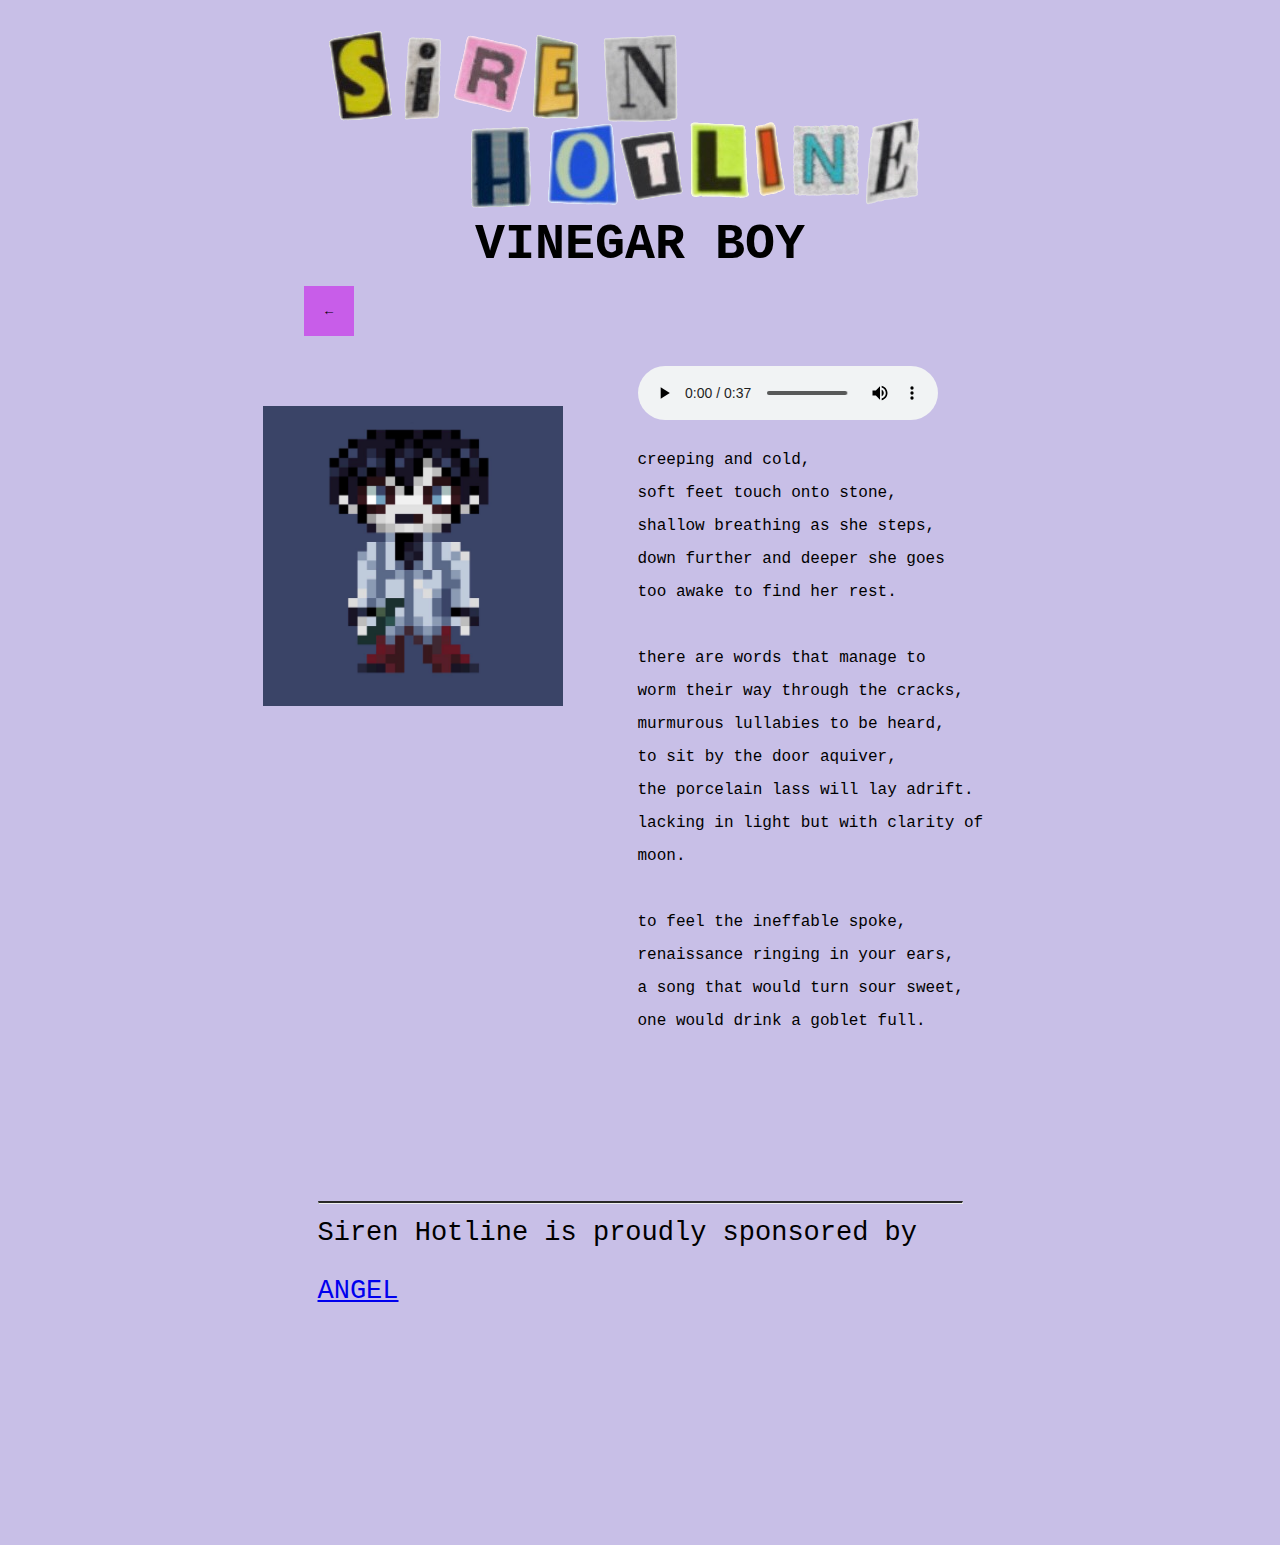
<file: vinegarBoy.html>
<!DOCTYPE html>
<html lang="en">
  <head>
    <link rel="shortcut icon" href="favicon.ico">
    <meta charset="UTF-8" />
    <title>Siren Hotline</title>
    <meta name="viewport" content="width=device-width, initial-scale=1.0" />
    <meta http-equiv="X-UA-Compatible" content="ie=edge" />
    <link rel="stylesheet" href="style.css" />
  </head>
  <body>
    <div class="wrapper-container">
      <div class="wrapper" style="padding-bottom: 0px;">
        <div class="banner">
          <a href="index.html">
            <img src="bannerTemp.png">
          </a>
        </div>
        <h1 style="font-size: 50px; text-align: center;">
            VINEGAR BOY
        </h1>
      </div>
    <div class="menu-wrapper">
      <div class="half-container">
        <div class="left-half" style="flex: 0%;">
          <button class="menu-button" onclick="goToChooseEscort()">← </button>
        </div>
        <div class="right-half" style="text-align: end; padding-left: 330px;">
        </div>
      </div>
    </div>
    <div class="wider-wrapper">
        <div class="half-container">
            <div class="left-half">
                <ul class="escort-container">
                    <li class="escort"> 
                      <img src="profs\vinegar.jpg" width="300" height="300">
                    </li>
                  </ul>
            </div>
            <div class="right-half">
                <audio 
                    controls
                    src="audio/vinegar.mp3">
                        Your browser does not support the
                        <code>audio</code> element.
                </audio>
                <p class="poem" style="font-size: 16px;">
                  creeping and cold,  <br>
                  soft feet touch onto stone,  <br>
                  shallow breathing as she steps,  <br>
                  down further and deeper she goes <br>
                  too awake to find her rest. <br>
                   <br>
                  there are words that manage to  <br>
                  worm their way through the cracks,  <br>
                  murmurous lullabies to be heard,  <br>
                  to sit by the door aquiver,  <br>
                  the porcelain lass will lay adrift.  <br>
                  lacking in light but with clarity of moon. <br>
                   <br>
                  to feel the ineffable spoke,  <br>
                  renaissance ringing in your ears,  <br>
                  a song that would turn sour sweet,  <br>
                  one would drink a goblet full.  <br>
                   <br>
                </p>
            </div>
        </div>
    </div>
    <div class="wrapper">
        <footer>
          <hr class="solid">
          <p>Siren Hotline is proudly sponsored by <a href="angel.html"> ANGEL </a></p>
        </footer>
    </div>
  </div>
    <img id="cursed-image" style="height: 190%;" src="cursed\ocean.jpg">
  </div>
  <script>
    const image = document.getElementById("cursed-image");
    image.style.opacity = 0;
    image.style.display = "block";
    //after 10 seconds... start slow cursed fade in
    setTimeout(slowCursedFadeIn, 10000)
    function slowCursedFadeIn() {
      var id = parseInt(image.style.opacity);
      var fadeInFunction = setInterval(myTimer, 500);
      function myTimer() {
        id+=(0.7/150);
        image.style.opacity = id;
        console.log(id);
        if (id >= 0.9) {
          window.clearInterval(fadeInFunction);
        }
      }
    }
    function goToChooseEscort() {
      document.location.href="chooseEscort.html";
    }

  </script>
  </body>
</html>
</file>
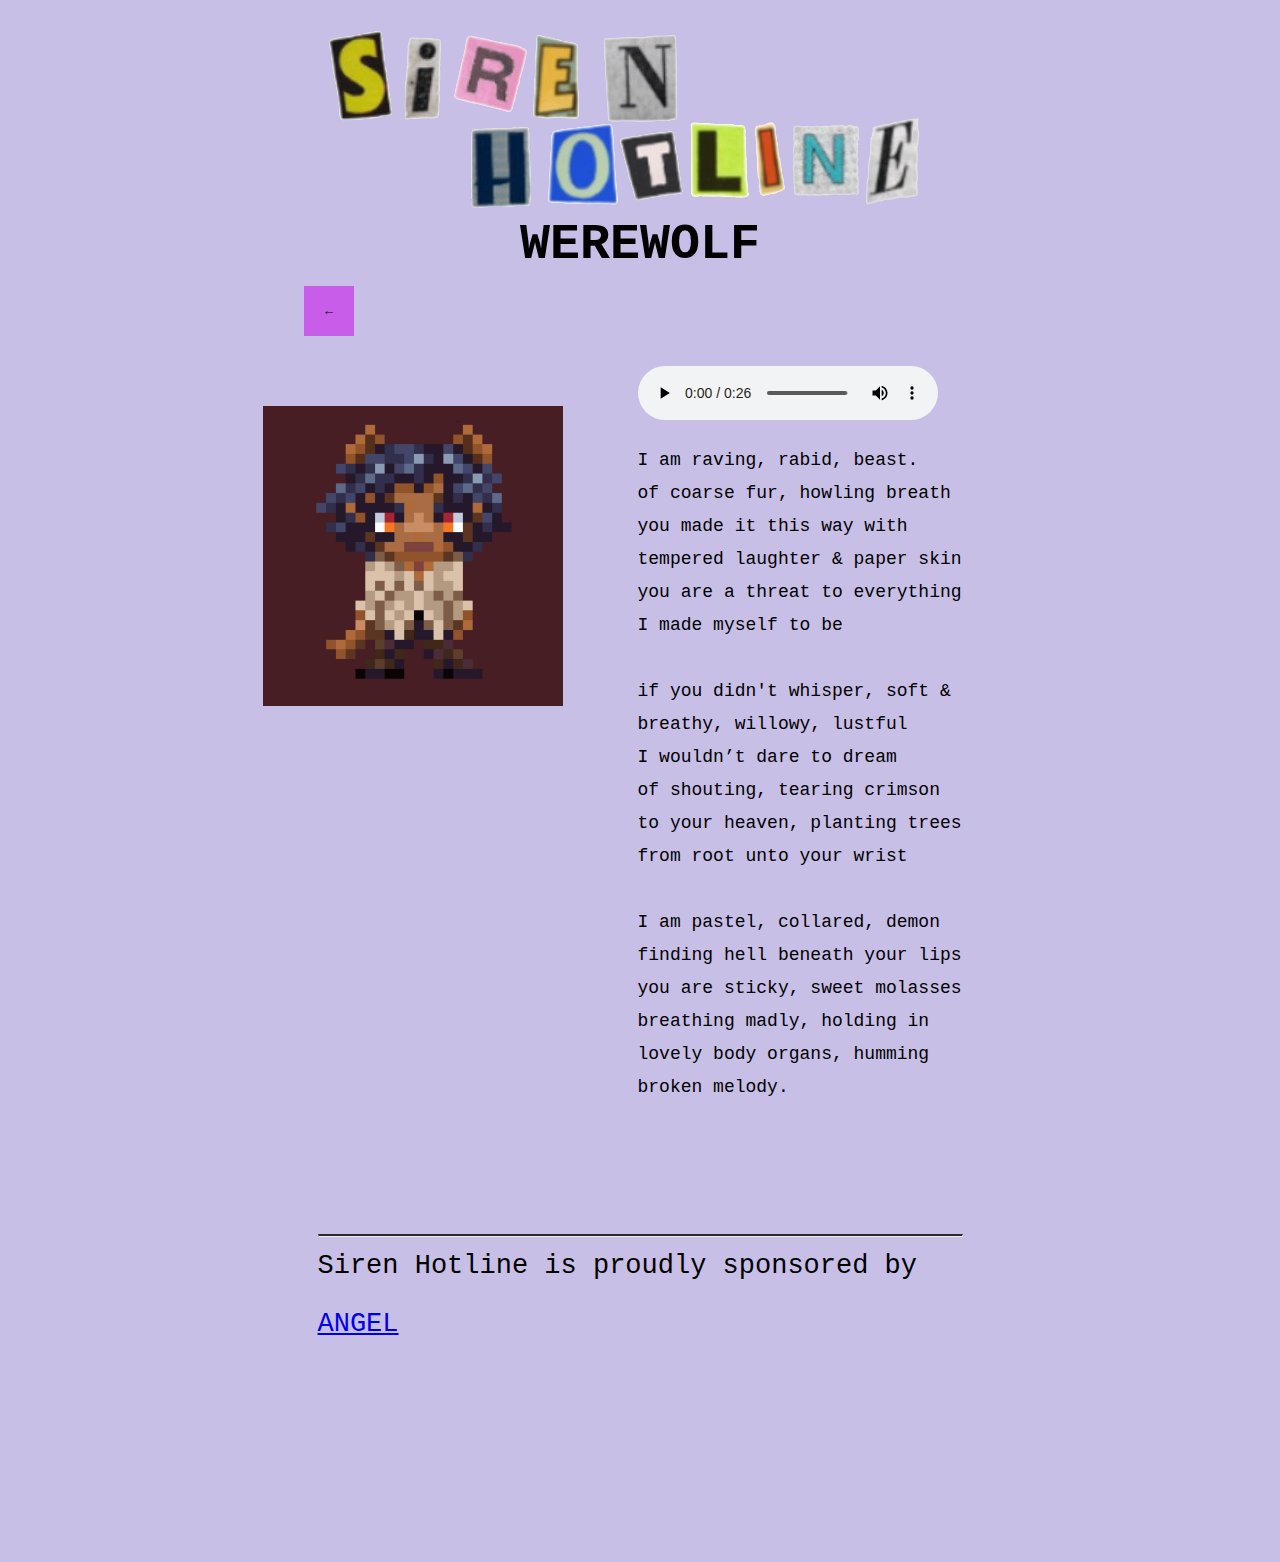
<file: werewolf.html>
<!DOCTYPE html>
<html lang="en">
  <head>
    <link rel="shortcut icon" href="favicon.ico">
    <meta charset="UTF-8" />
    <title>Siren Hotline</title>
    <meta name="viewport" content="width=device-width, initial-scale=1.0" />
    <meta http-equiv="X-UA-Compatible" content="ie=edge" />
    <link rel="stylesheet" href="style.css" />
  </head>
  <body>
    <div class="wrapper-container">
      <div class="wrapper" style="padding-bottom: 0px;">
        <div class="banner">
          <a href="index.html">
            <img src="bannerTemp.png">
          </a>
        </div>
        <h1 style="font-size: 50px; text-align: center;">
            WEREWOLF
        </h1>
      </div>
    <div class="menu-wrapper">
      <div class="half-container">
        <div class="left-half" style="flex: 0%;">
          <button class="menu-button" onclick="goToChooseEscort()">← </button>
        </div>
        <div class="right-half" style="text-align: end; padding-left: 330px;">
        </div>
      </div>
    </div>
    <div class="wider-wrapper">
        <div class="half-container">
            <div class="left-half">
                <ul class="escort-container">
                    <li class="escort"> 
                      <img src="profs\werewolf.jpg" width="300" height="300">
                    </li>
                  </ul>
            </div>
            <div class="right-half">
                <audio 
                    controls
                    src="audio\werewolf.mp3">
                        Your browser does not support the
                        <code>audio</code> element.
                </audio>
                <p class="poem" style="font-size: 18px;">
                  I am raving, rabid, beast. <br>
                  of coarse fur, howling breath <br>
                  you made it this way with <br>
                  tempered laughter & paper skin <br>
                  you are a threat to everything <br>
                  I made myself to be <br>
                  <br>
                  if you didn't whisper, soft & <br>
                  breathy, willowy, lustful <br>
                  I wouldn’t dare to dream <br>
                  of shouting, tearing crimson <br>
                  to your heaven, planting trees <br>
                  from root unto your wrist <br>
                  <br>
                  I am pastel, collared, demon <br>
                  finding hell beneath your lips <br>
                  you are sticky, sweet molasses <br>
                  breathing madly, holding in <br>
                  lovely body organs, humming <br>
                  broken melody. <br>
                </p>
            </div>
        </div>
    </div>
    <div class="wrapper">
        <footer>
          <hr class="solid">
          <p>Siren Hotline is proudly sponsored by <a href="angel.html"> ANGEL </a></p>
        </footer>
    </div>
  </div>
    <img id="cursed-image" style="height: 190%;" src="cursed\werewolf.jpg">
  </div>
  <script>
    const image = document.getElementById("cursed-image");
    image.style.opacity = 0;
    image.style.display = "block";
    //after 10 seconds... start slow cursed fade in
    setTimeout(slowCursedFadeIn, 10000)
    function slowCursedFadeIn() {
      var id = parseInt(image.style.opacity);
      var fadeInFunction = setInterval(myTimer, 500);
      function myTimer() {
        id+=(0.7/60);
        image.style.opacity = id;
        console.log(id);
        if (id >= 0.9) {
          window.clearInterval(fadeInFunction);
        }
      }
    }
    function goToChooseEscort() {
      document.location.href="chooseEscort.html";
    }

  </script>
  </body>
</html>
</file>
<file: style.css>
* {
    padding: 0;
    margin: 0;
}
p {
    font-size: 3vh;
    line-height: 6.5vh;
    font-family: 'Lucida Console', 'Monaco', 'Courier New', monospace;
}
.banner {
    
}
h1 {
    font-size: 70px;
    font-family: 'Courier New', 'Lucida Console', 'Monaco', monospace;
}


body {
    display: flex;
    align-items: center;
    justify-content: center;
    background: rgb(200, 191, 231);
}
.container {
    flex-grow: 1;
    width: 33%;
    height: 100px;
}

/* Solid border */
hr.solid {
    border-top: 2px solid rgb(41, 41, 41);
}

footer {
    margin-top: 200px;
    padding-bottom: 30px;
    margin-left: auto;
    margin-right: auto;
    width: 645px;
}

h2 {
    font-family: 'Courier New', 'Lucida Console', 'Monaco', monospace;
}

button{
    width: 30%;
    height: 70px;
    margin-left: 33%;
    margin-right: 33%;
    padding: 3%;
    background-color:rgb(200, 93, 233);
    border: none;
}
button:hover{
    opacity: 40%;
}

.centred {
    font-size: 30px;
    margin: auto;
    width: 60%;
    padding-top: 40px;
}

.escort-container {
    /* We first create a flex layout context */
    display: flex;
    
    flex-flow: row wrap;
    
    justify-content: space-around;
    
    padding: 0;
    list-style: none;

}
  
.escort {
    font-family: 'Lucida Console', 'Monaco', 'Courier New', monospace;
    width: 200px;
    height: 250px;
    margin-top: 40px;
    font-weight: bold;
    font-size: 20px;
    text-align: center;
}
.selectable {
}
.selectable:hover{
    opacity: 0.6;
}
.wrapper-container {
    display: flex;
    flex-flow: column;

}

.wrapper {
    display: block;
    padding: 30px;
    margin-left: auto;
    margin-right: auto;
    width: 645px;
}

.wider-wrapper{
    display: block;
    padding: 30px;
    width: 800px;
    margin: -30px -130px -130px -130px;

}

.half-container{
    display: flex;
    flex-flow: row;
}

.left-half{
    flex: 50%;
    text-align: center;
}

.right-half{
    flex: 50%;
    margin-left: 100px
}

.poem{
    font-size: 20px;
    line-height: 33px;
}

audio{
    padding-bottom:20px;
}

.menu-wrapper{
    font-size: 50px;
    font-family: 'Lucida Console', 'Monaco', 'Courier New', monospace;
}

.menu-button{
    width: 50px;
    margin-bottom:30px;
    height: 50px;
    margin-left: 33%;
    margin-right: 33%;
    background-color:rgb(200, 93, 233);
    border: none;
}

#cursed-image{
    pointer-events: none;
    position:absolute;
    width: 100%;
    height: 170%;
    display: none;
}
#choose-escort {
    font-size: 50px
}

@media only screen and (max-width: 600px) {
    .wider-wrapper {
        flex-flow: column;
        display: block;
        padding: 30px;
        margin-left: auto;
        margin-right: auto;
        width: 300px;
    }
    .escort-container{
        flex-flow: column;
    }
    .escort-selectable{
        height: 350px;
    }
    img {
        display: block;
        max-width:300px;
        max-height:300px;
        width: auto;
        height: auto;
    }
    #small{
        display: block;
        max-width:300px;
        max-height:300px;
        width: auto;
        height: auto;
    }
    .wrapper {
        display: block;
        padding: 30px;
        margin-left: auto;
        margin-right: auto;
        width: 300px;
    }
    footer {
        width: 300px;
    }
    .half-container {
        flex-flow: column;
    }
    .right-half {
        margin-left: 0px;
        margin-top: 75px;
    }
    #cursed-image {
        max-width: 0%;
        max-height: 0%;
        display: none;
    }
    #connecting {
        font-size: 20px;
    }
    #call-now {
        font-size: 20px;
    }
    h1{
        font-size: 30px;
    }
    #choose-escort {
        font-size: 25px
    }
}
</file>
<file: angelstyle.css>
* {
    padding: 0;
    margin: 0;
}
p {
    font-size: 3vh;
    line-height: 6.5vh;
    font-family: 'Lucida Console', 'Monaco', 'Courier New', monospace;
}
.banner {
    margin:auto;
    
}
h1 {
    font-size: 70px;
    font-family: 'Courier New', 'Lucida Console', 'Monaco', monospace;
}


body {
    display: flex;
    align-items: center;
    justify-content: center;
    background: rgb(171, 242, 255);
}
.container {
    flex-grow: 1;
    width: 33%;
    height: 100px;
}

/* Solid border */
hr.solid {
    border-top: 2px solid rgb(41, 41, 41);
}

footer {
    padding-top: 200px;
    padding-bottom: 30px;
}

h2 {
    font-family: 'Courier New', 'Lucida Console', 'Monaco', monospace;
}

.interest-services{
    font-size: 40px;
    font-weight: 700;
    padding-bottom: 150px;
    text-align: center;
}

button{
    width: 30%;
    height: 70px;
    margin-left: 33%;
    margin-right: 33%;
    padding: 3%;
    background-color:rgb(200, 93, 233);
    border: none;
}
button:hover{
    opacity: 40%;
}

.centred {
    font-size: 30px;
    margin: auto;
    width: 60%;
    padding-top: 40px;
}

.escort-container {
    /* We first create a flex layout context */
    display: flex;
    
    flex-flow: row wrap;
    
    justify-content: space-around;
    
    padding: 0;
    list-style: none;

}
  
.escort {
    font-family: 'Lucida Console', 'Monaco', 'Courier New', monospace;
    width: 200px;
    height: 250px;
    margin-top: 40px;
    font-weight: bold;
    font-size: 20px;
    text-align: center;
}
.wrapper-container {
    display: flex;
    flex-flow: column;

}

.wrapper {
    display: block;
    padding: 30px;
    margin-left: auto;
    margin-right: auto;
    width: 645px;
}

.wider-wrapper{
    display: block;
    padding: 30px;
    width: 800px;
    margin: -30px -130px 30px -130px;

}

.half-container{
    display: flex;
    flex-flow: row;
}

.left-half{
    flex: 50%;
    text-align: center;
}

.right-half{
    flex: 50%;
    margin-left: 100px
}

.poem{
    font-size: 20px;
    line-height: 33px;
}

audio{
    padding-bottom:20px;
}

#angel-secret{
    background: rgb(143, 179, 189);
}
#angel-secret-2{
    background: rgb(103, 158, 114);
}
#angel-secret-3{
    background: rgb(197, 193, 140);
}
#angel-secret-3{
    background: rgb(248, 248, 248);
}

@media only screen and (max-width: 600px) {
    .wider-wrapper {
        flex-flow: column;
        display: block;
        padding: 30px;
        margin-left: auto;
        margin-right: auto;
        width: 300px;
    }
    .escort-container{
        flex-flow: column;
    }
    img {
        display: block;
        max-width:300px;
        max-height:300px;
        width: auto;
        height: auto;
    }
    #small{
        display: block;
        max-width:300px;
        max-height:300px;
        width: auto;
        height: auto;
    }
    .wrapper {
        display: block;
        padding: 30px;
        margin-left: auto;
        margin-right: auto;
        width: 300px;
    }
    footer {
        width: 300px;
    }
    .half-container {
        flex-flow: column;
    }
    .right-half {
        margin-left: 0px;
        margin-top: 75px;
    }
    #cursed-image {
        max-width: 0%;
        max-height: 0%;
        display: none;
    }
}
</file>
